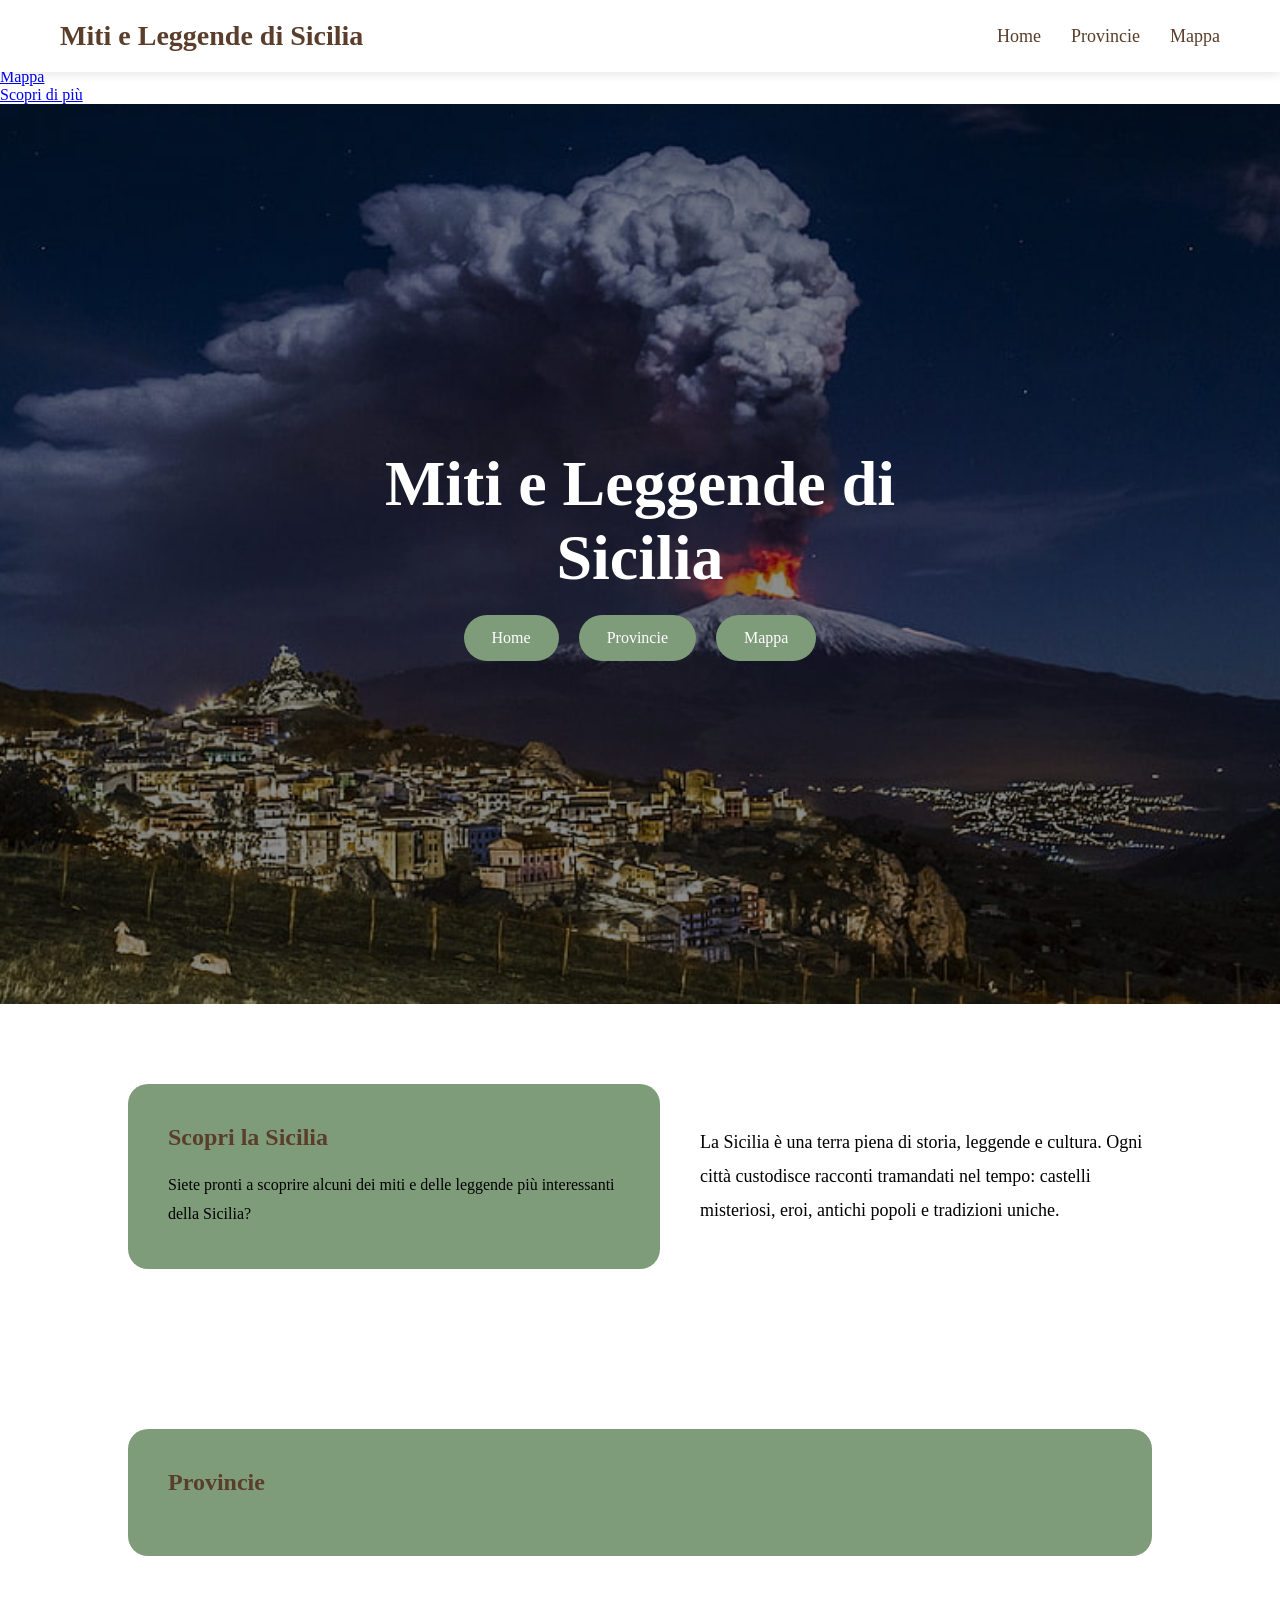
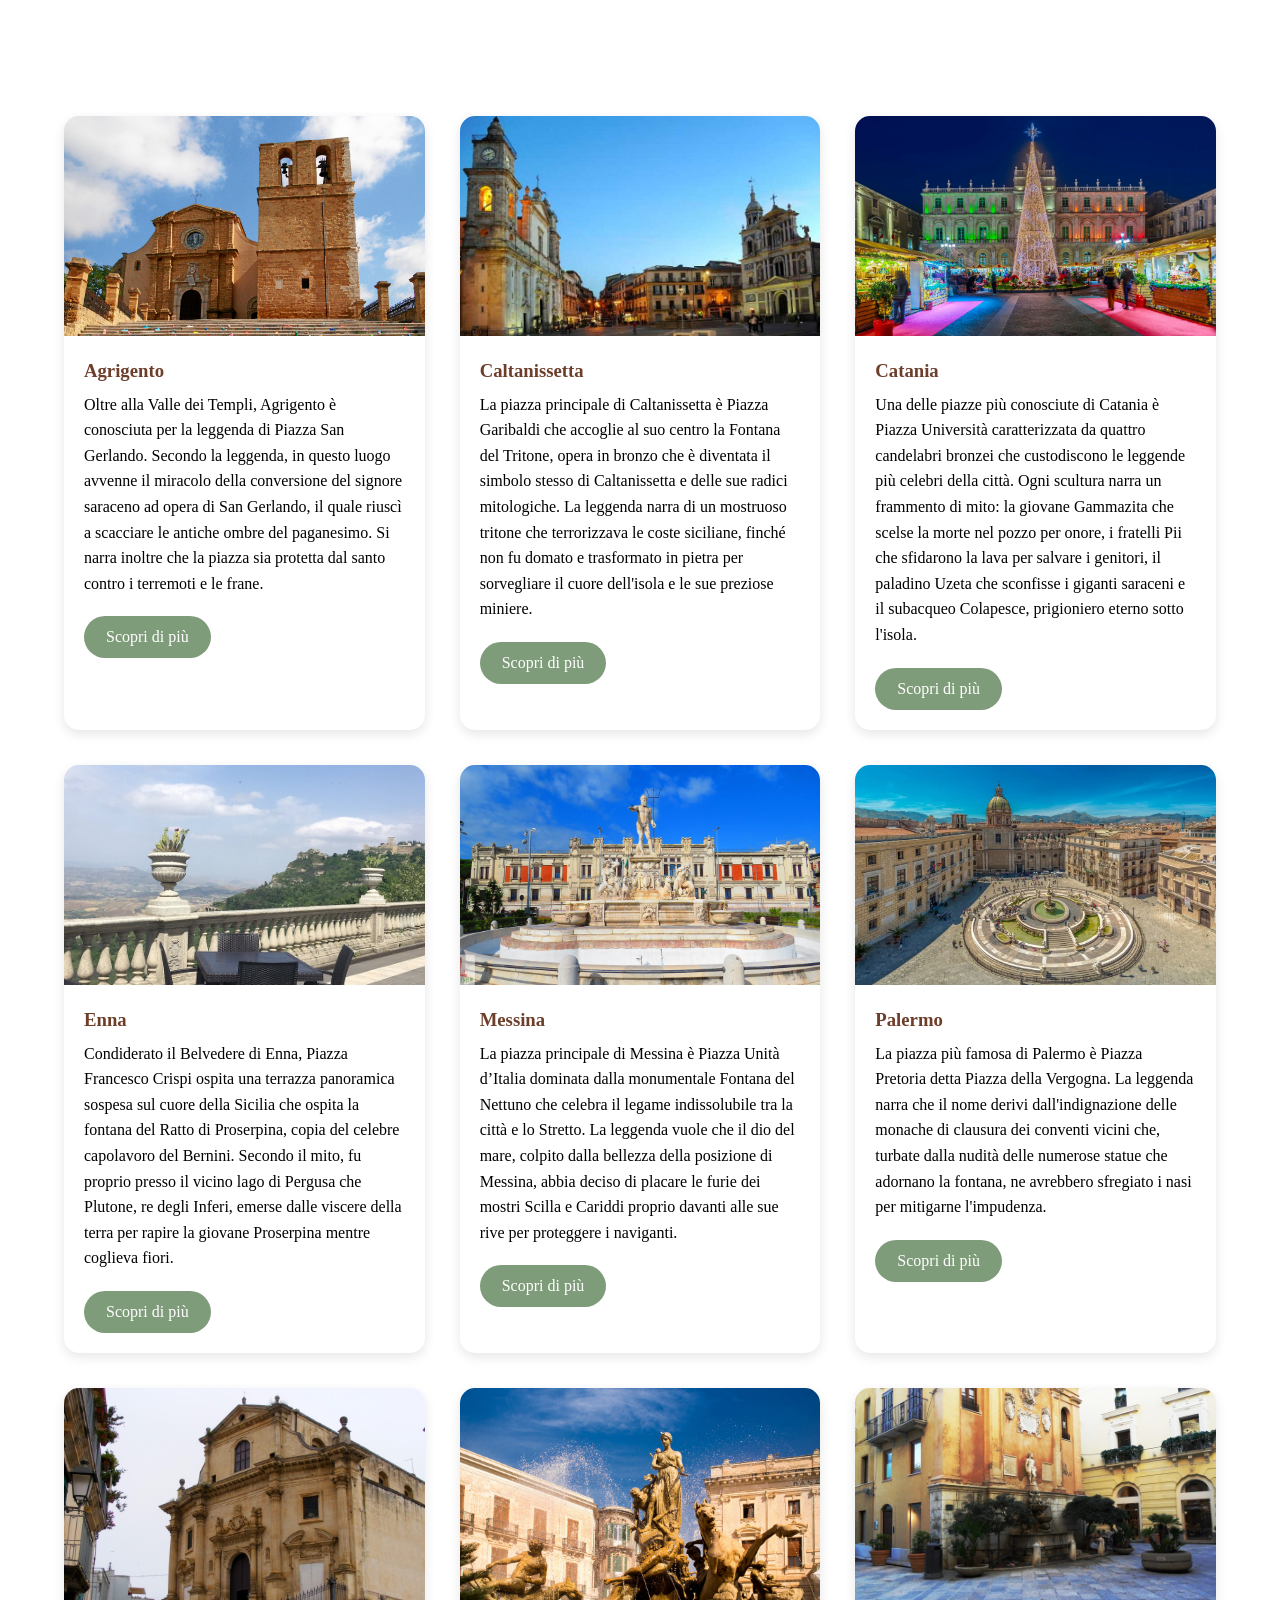
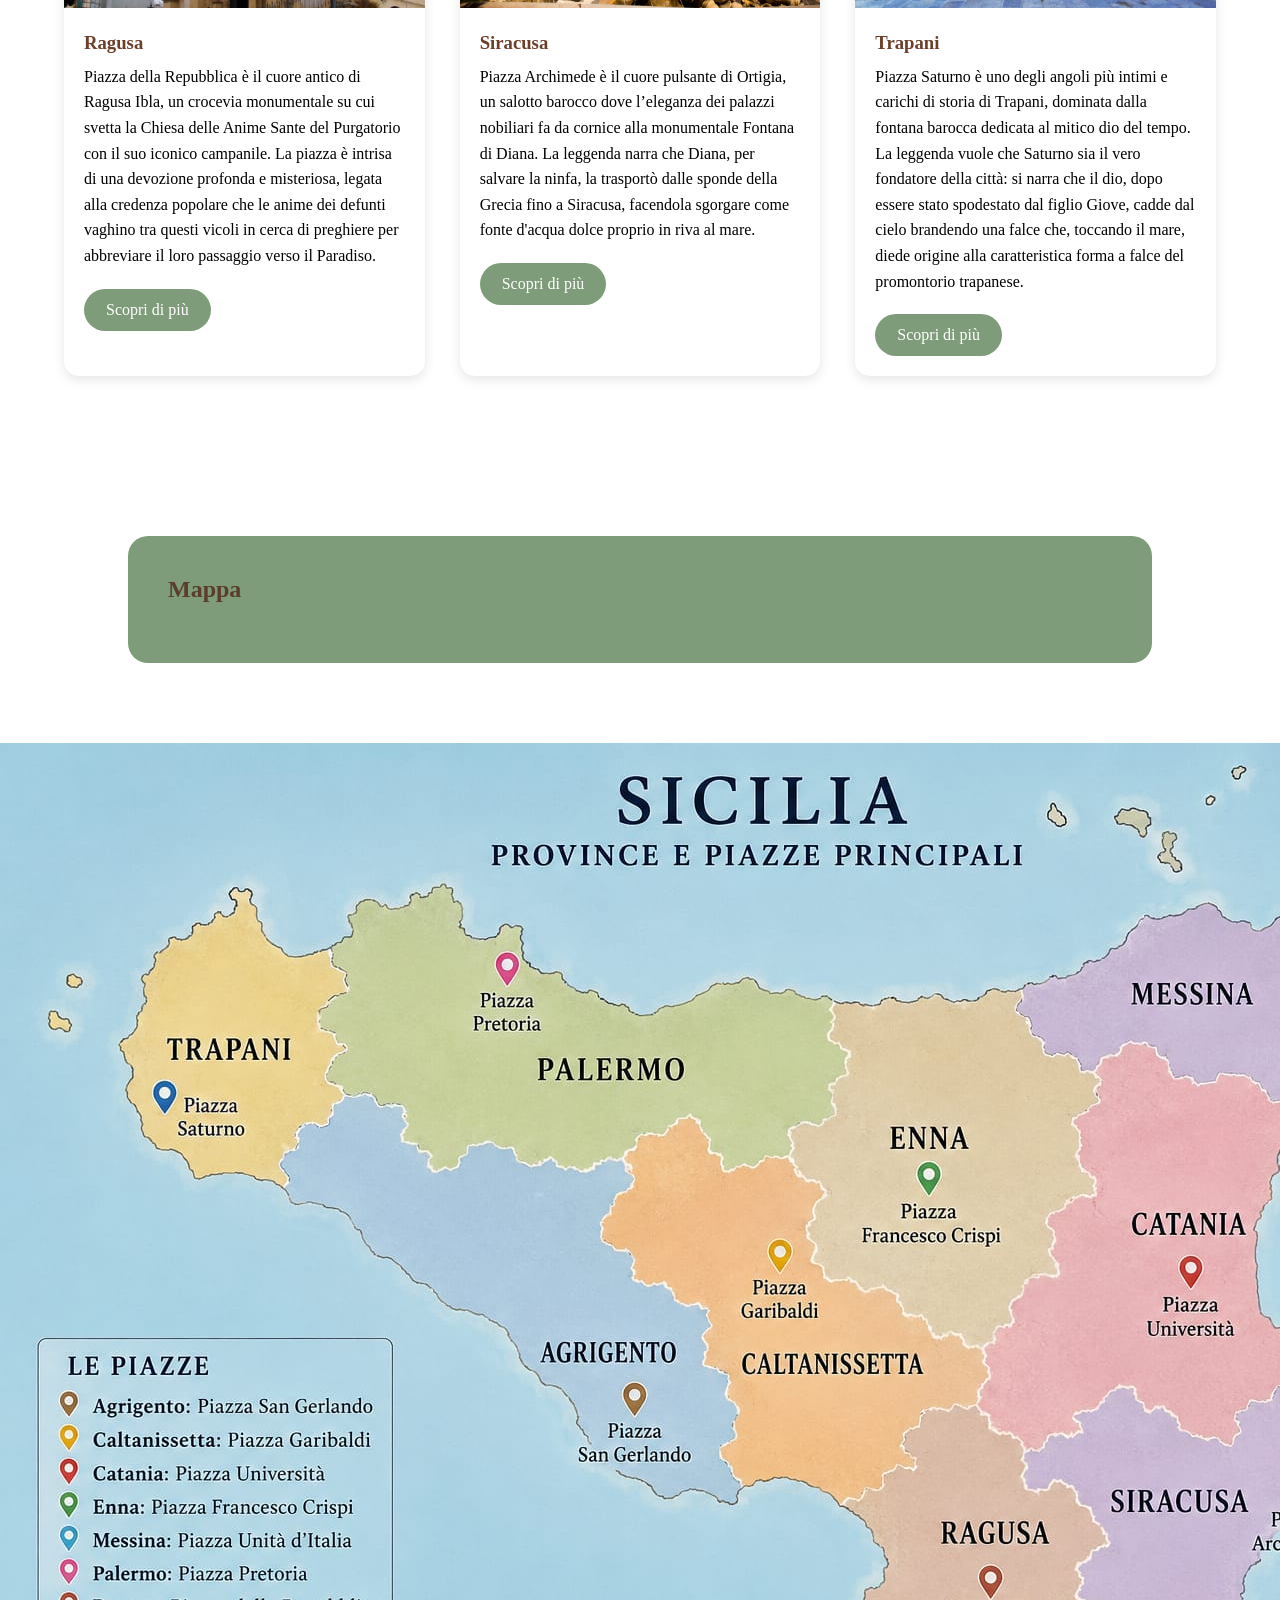
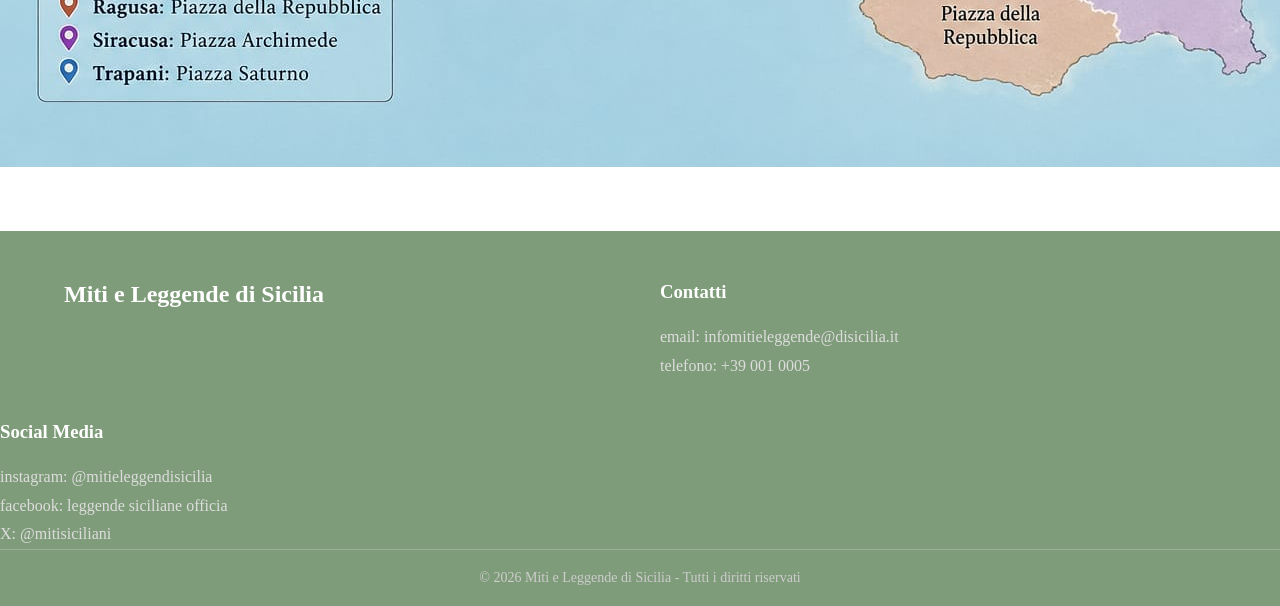
<file: index.html>
<!DOCTYPE html>
<html lang="it">
<head>
    <title>Miti e Leggende di Sicilia</title>
    <link rel="stylesheet" href="style.css">
</head>
<body>

     <header>
        <nav>
            <div class="logo">Miti e leggende di Sicilia</div>

            <ul>
                <li><a href="#">Home</a></li>
                <li><a href="#">Provincie</a></li>
                <li><a href="#">Mappa</a></li>
                <li><a href="#scopri">Scopri di più</a></li>
            </ul>
        </nav>
    </header>

   <header class="header">

    <div class="logo">
        Miti e Leggende di Sicilia
    </div>

    <nav class="menu">
        <a href="#">Home</a>
        <a href="#card-section">Provincie</a>
        <a href="#mappa">Mappa</a>
    </nav>

</header>

<!-- HERO -->
<section class="hero">

    <!-- IMMAGINE DI SFONDO -->
    <img src="img/vulcano.jpg"
    alt="Sicilia">

    <!-- SCHERMATA SCURA TRASPARENTE -->
    <div class="overlay"></div>

    <!-- CONTENUTO -->
    <div class="hero-content">

        <h1>Miti e Leggende di Sicilia</h1>

        
      

        <div class="hero-buttons">

            <a href="#" class="hero-btn">
                Home
            </a>

            <a href="#card-section" class="hero-btn">
                Provincie
            </a>

            <a href="#mappa" class="hero-btn">
                Mappa
            </a>

        </div>

    </div>
</section>

<section class="intro" id="home">

        <div class="intro-box">
            <h2>Scopri la Sicilia</h2>
            <p>
                Siete pronti a scoprire alcuni dei miti e delle leggende più interessanti della Sicilia?
            </p>

           
        </div>

        <div class="intro-text">
            <p>
                La Sicilia è una terra piena di storia, leggende e cultura.
                Ogni città custodisce racconti tramandati nel tempo:
                castelli misteriosi, eroi, antichi popoli e tradizioni uniche.
            </p>
        </div>

    </section>
    <section class="intro" id="provincie">

        <div class="intro-box">
            <h2>Provincie</h2>
        </div>
    </section>

 <section class="cards" id="provincie">

        <div class="card">
            <img src="img/Agrigento-cattedrale-con scarpe.jpg" alt="Agrigento">
            <h3>Agrigento</h3>
            <p>Oltre alla Valle dei Templi, Agrigento è conosciuta per la leggenda di Piazza San Gerlando. Secondo la leggenda, in questo luogo avvenne il miracolo della conversione del signore saraceno ad opera di San Gerlando, il quale riuscì a scacciare le antiche ombre del paganesimo. Si narra inoltre che la piazza sia protetta dal santo contro i terremoti e le frane. </p>
            <a href="agrigento.html" class="btn-card Agrigento">Scopri di più</a>
        </div>

        <div class="card">
            <img src="img/piazza-garibaldi.jpg" alt="Caltanissetta">
            <h3>Caltanissetta</h3>
            <p>La piazza principale di Caltanissetta è Piazza Garibaldi che accoglie al suo centro la Fontana del Tritone, opera in bronzo che è diventata il simbolo stesso di Caltanissetta e delle sue radici mitologiche. La leggenda narra di un mostruoso tritone che terrorizzava le coste siciliane, finché non fu domato e trasformato in pietra per sorvegliare il cuore dell'isola e le sue preziose miniere.</p>
            <a href="caltanissetta.html" class="btn-card Caltanissetta">Scopri di più</a>
        </div>

       <div class="card">
            <img src="img/piazzauninatale.jpg" alt="Catania">
            <h3>Catania</h3>
            <p>Una delle piazze più conosciute di Catania è Piazza Università caratterizzata da quattro candelabri bronzei che custodiscono le leggende più celebri della città. Ogni scultura narra un frammento di mito: la giovane Gammazita che scelse la morte nel pozzo per onore, i fratelli Pii che sfidarono la lava per salvare i genitori, il paladino Uzeta che sconfisse i giganti saraceni e il subacqueo Colapesce, prigioniero eterno sotto l'isola.</p>
            <a href="catania.html" class="btn-card Catania">Scopri di più</a>
        </div>

         <div class="card">
            <img src="img/vedutadacrispi.jpg" alt="Enna">
            <h3>Enna</h3>
            <p>Condiderato il Belvedere di Enna, Piazza Francesco Crispi ospita  una terrazza panoramica sospesa sul cuore della Sicilia che ospita la fontana del Ratto di Proserpina, copia del celebre capolavoro del Bernini. Secondo il mito, fu proprio presso il vicino lago di Pergusa che Plutone, re degli Inferi, emerse dalle viscere della terra per rapire la giovane Proserpina mentre coglieva fiori. </p>
            <a href="enna.html" class="btn-card Enna">Scopri di più</a>
        </div>

         <div class="card">
            <img src="img/nettunomessina.jpg" alt="Messina">
            <h3>Messina</h3>
            <p>La piazza principale di Messina è Piazza Unità d’Italia dominata dalla monumentale Fontana del Nettuno che celebra il legame indissolubile tra la città e lo Stretto. La leggenda vuole che il dio del mare, colpito dalla bellezza della posizione di Messina, abbia deciso di placare le furie dei mostri Scilla e Cariddi proprio davanti alle sue rive per proteggere i naviganti.</p>
            <a href="messina.html" class="btn-card Messina">Scopri di più</a>
        </div>

         <div class="card">
            <img src="img/piazzapretoria.webp" alt="Palermo">
            <h3>Palermo</h3>
            <p>La piazza più famosa di Palermo è Piazza Pretoria detta Piazza della Vergogna. La leggenda narra che il nome derivi dall'indignazione delle monache di clausura dei conventi vicini che, turbate dalla nudità delle numerose statue che adornano la fontana, ne avrebbero sfregiato i nasi per mitigarne l'impudenza.</p>
            <a href="palermo.html" class="btn-card Palermo">Scopri di più</a>
        </div>

         <div class="card">
            <img src="img/ragusaanime.jpg" alt="Ragusa">
            <h3>Ragusa</h3>
            <p>Piazza della Repubblica è il cuore antico di Ragusa Ibla, un crocevia monumentale su cui svetta la Chiesa delle Anime Sante del Purgatorio con il suo iconico campanile. La piazza è intrisa di una devozione profonda e misteriosa, legata alla credenza popolare che le anime dei defunti vaghino tra questi vicoli in cerca di preghiere per abbreviare il loro passaggio verso il Paradiso.</p>
            <a href="ragusa.html" class="btn-card Ragusa">Scopri di più</a>
        </div>

         <div class="card">
            <img src="img/fontanadidiana.jpg" alt="Siracusa">
            <h3>Siracusa</h3>
            <p>Piazza Archimede è il cuore pulsante di Ortigia, un salotto barocco dove l’eleganza dei palazzi nobiliari fa da cornice alla monumentale Fontana di Diana. La leggenda narra che Diana, per salvare la ninfa, la trasportò dalle sponde della Grecia fino a Siracusa, facendola sgorgare come fonte d'acqua dolce proprio in riva al mare.</p>
            <a href="siracusa.html" class="btn-card Siracusa">Scopri di più</a>
        </div>

         <div class="card">
            <img src="img/piazzasaturno.jpg" alt="Trapani">
            <h3>Trapani</h3>
            <p>Piazza Saturno è uno degli angoli più intimi e carichi di storia di Trapani, dominata dalla fontana barocca dedicata al mitico dio del tempo. La leggenda vuole che Saturno sia il vero fondatore della città: si narra che il dio, dopo essere stato spodestato dal figlio Giove, cadde dal cielo brandendo una falce che, toccando il mare, diede origine alla caratteristica forma a falce del promontorio trapanese.</p>
            <a href="trapani.html" class="btn-card Trapani">Scopri di più</a>
        </div>
 </section>

 </section>
    <section class="intro" id="mappa">

        <div class="intro-box">
            <h2>Mappa</h2>
        </div>
    </section>

        <img src="img/mapppa.jpeg" alt="Mappa Sicilia">
    </section>

    <footer class="footer">

    <div class="footer-container">

        <!-- SINISTRA -->
        <div class="footer-box">

            <h2>Miti e Leggende di Sicilia</h2>
 </div>

      

        <!-- CENTRO -->
        <div class="footer-box">

            <h3>Contatti</h3>

            <p>email: infomitieleggende@disicilia.it</p>
            <p>telefono: +39 001 0005</p>
           

        </div>

    </div>

  <!-- DESTRA -->
        <div class="footer-box">

            <h3>Social Media</h3>

            <p>instagram: @mitieleggendisicilia</p>
            <p>facebook: leggende siciliane officia</p>
            <p>X: @mitisiciliani</p>

        </div>

    </div>





    <!-- COPYRIGHT -->

    <div class="footer-bottom">

        © 2026 Miti e Leggende di Sicilia - Tutti i diritti riservati

    </div>

</footer>
</file>
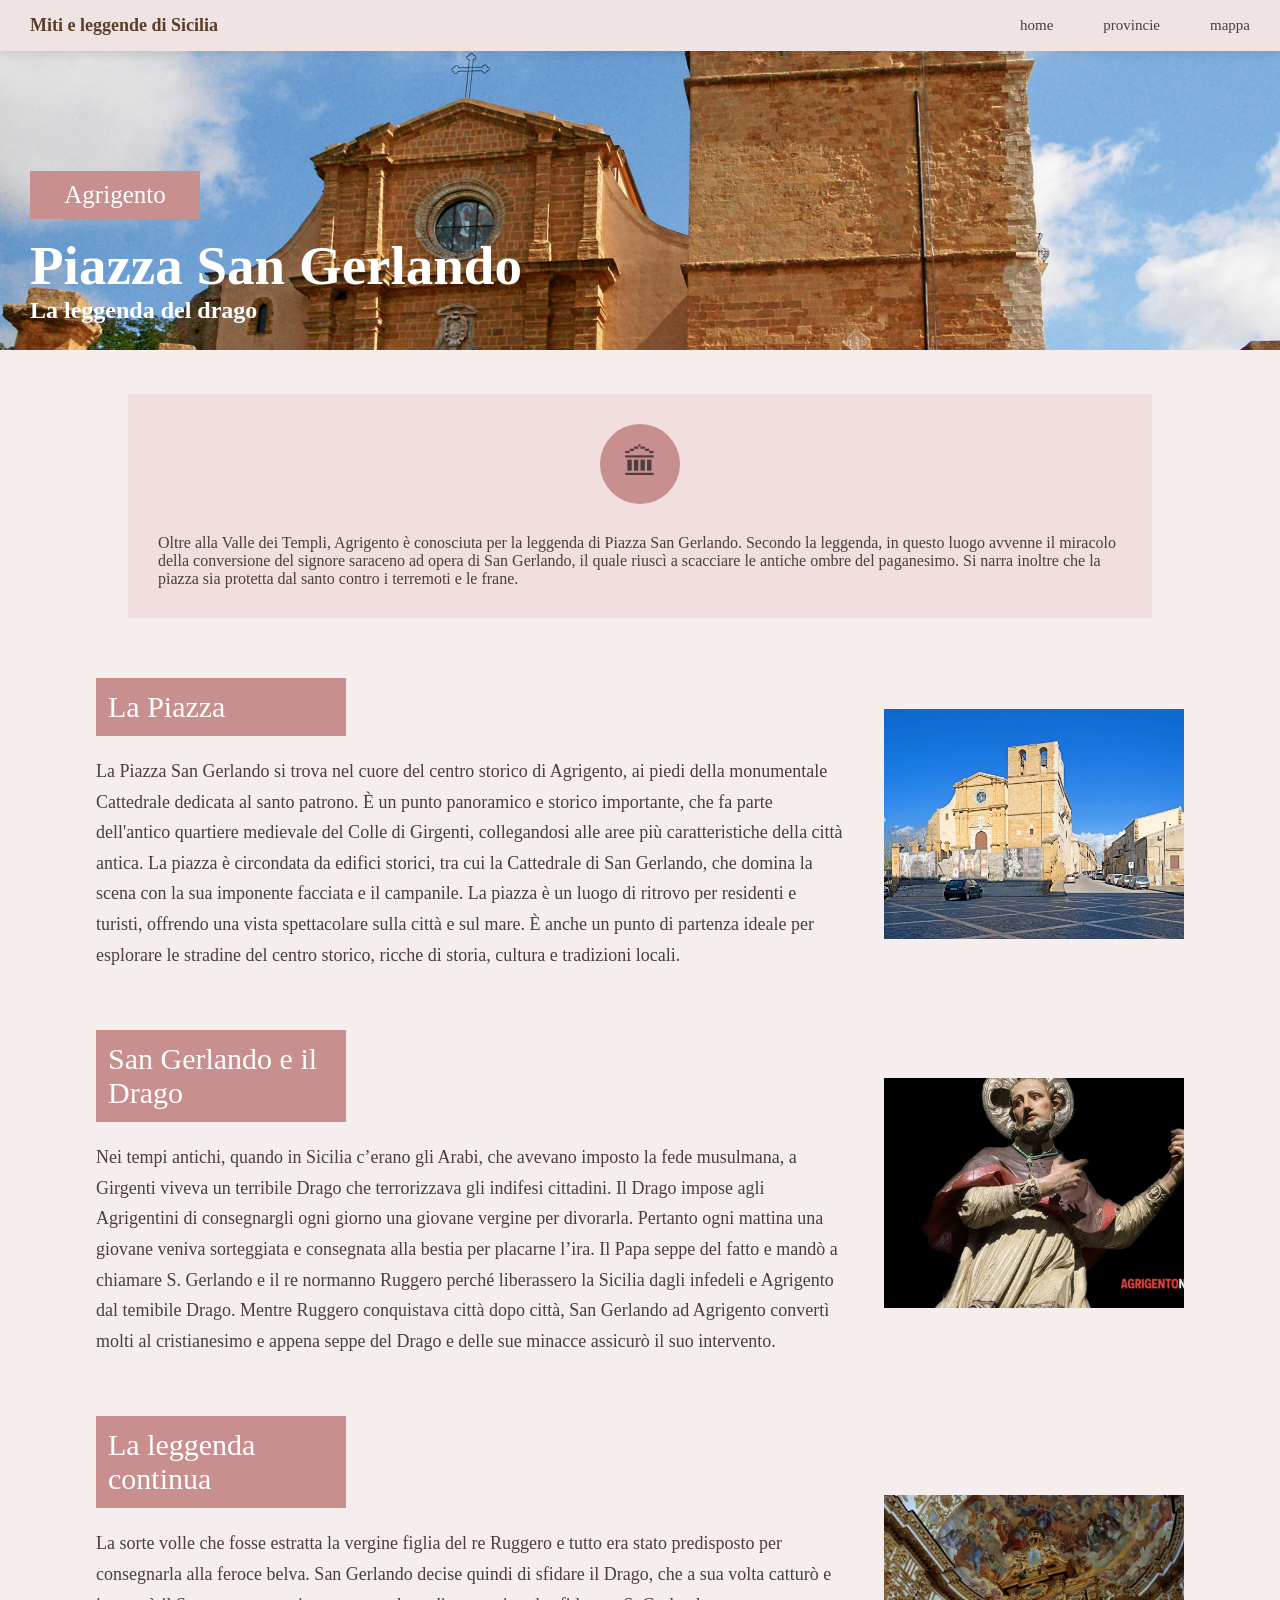
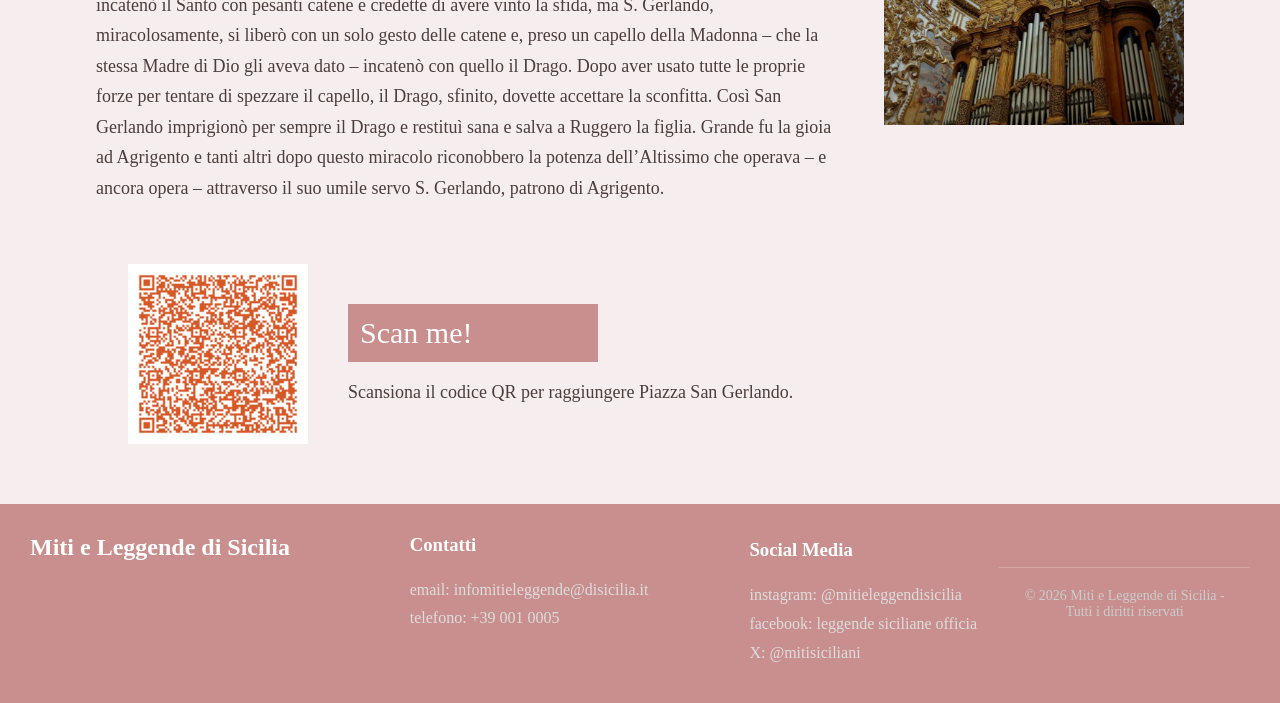
<file: agrigento.html>
<!DOCTYPE html>
<html lang="it">

<head>

<meta charset="UTF-8">

<meta name="description" content="Piazza San Gerlando">
<meta name="keywords" content="Agrigento, piazza, leggenda">
<meta name="author" content="Miti e Leggende di Sicilia">

<meta name="viewport" content="width=device-width, initial-scale=1.0">

<title>Piazza San Gerlando</title>

<link rel="stylesheet" href="style.css">
<link rel="stylesheet" href="agrigentoc.css">
</head>

<body>

<!-- HEADER -->

<div class="header">

    <div class="logo">
        Miti e leggende di Sicilia
    </div>

    <div class="menu">

        <a href="index.html">home</a>

        <a href="index.html">provincie</a>

        <a href="index.html">mappa</a>

       

    </div>

</div>

<!-- COPERTINA -->

<div class="copertina">

    <img src="img/Agrigento-cattedrale-con scarpe.jpg" class="img-copertina">

    <div class="scritta-copertina">

        <div class="etichetta">
            Agrigento
        </div>

        <h1>Piazza San Gerlando</h1>

        <h2>La leggenda del drago</h2>

    </div>

</div>

<!-- INTRO -->

<div class="intro">

    <div class="cerchio">
        🏛
    </div>

    <div class="testo-intro">

        <p>
           Oltre alla Valle dei Templi, Agrigento è conosciuta per la leggenda di Piazza San Gerlando. Secondo la leggenda, in questo luogo avvenne il miracolo della conversione del signore saraceno ad opera di San Gerlando, il quale riuscì a scacciare le antiche ombre del paganesimo. Si narra inoltre che la piazza sia protetta dal santo contro i terremoti e le frane. 
        </p>

    </div>

</div>

<!-- PRIMA SEZIONE -->

<div class="blocco">

    <div class="testo">

        <div class="titolo">
            La Piazza
        </div>

        <p>
           La Piazza San Gerlando si trova nel cuore del centro storico di Agrigento, ai piedi della monumentale Cattedrale dedicata al santo patrono. È un punto panoramico e storico importante, che fa parte dell'antico quartiere medievale del Colle di Girgenti, collegandosi alle aree più caratteristiche della città antica. La piazza è circondata da edifici storici, tra cui la Cattedrale di San Gerlando, che domina la scena con la sua imponente facciata e il campanile. La piazza è un luogo di ritrovo per residenti e turisti, offrendo una vista spettacolare sulla città e sul mare. È anche un punto di partenza ideale per esplorare le stradine del centro storico, ricche di storia, cultura e tradizioni locali.
        </p>

    </div>

    <img src="img/piazzagerlando.jpg" class="immagine">

</div>

<!-- SECONDA SEZIONE -->

<div class="blocco2">

    <img src="img/SanGerlandofotodecente.jpg" class="immagine">

    <div class="testo">

        <div class="titolo">
            San Gerlando e il Drago
        </div>

        <p>
           Nei tempi antichi, quando in Sicilia c’erano gli Arabi, che avevano imposto la fede musulmana, a Girgenti viveva un terribile Drago che terrorizzava gli indifesi cittadini. Il Drago impose agli Agrigentini di consegnargli ogni giorno una giovane vergine per divorarla. Pertanto ogni mattina una giovane veniva sorteggiata e consegnata alla bestia per placarne l’ira. Il Papa seppe del fatto e mandò a chiamare S. Gerlando e il re normanno Ruggero perché liberassero la Sicilia dagli infedeli e Agrigento dal temibile Drago. Mentre Ruggero conquistava città dopo città, San Gerlando ad Agrigento convertì molti al cristianesimo e appena seppe del Drago e delle sue minacce assicurò il suo intervento.
        </p>

    </div>

</div>

<!-- TERZA SEZIONE -->

<div class="blocco">

    <div class="testo">

        <div class="titolo">
            La leggenda continua
        </div>

        <p>
             La sorte volle che fosse estratta la vergine figlia del re Ruggero e tutto era stato predisposto per consegnarla alla feroce belva. San Gerlando decise quindi di sfidare il Drago, che a sua volta catturò e incatenò il Santo con pesanti catene e credette di avere vinto la sfida, ma S. Gerlando, miracolosamente, si liberò con un solo gesto delle catene e, preso un capello della Madonna – che la stessa Madre di Dio gli aveva dato – incatenò con quello il Drago. Dopo aver usato tutte le proprie forze per tentare di spezzare il capello, il Drago, sfinito, dovette accettare la sconfitta. Così San Gerlando imprigionò per sempre il Drago e restituì sana e salva a Ruggero la figlia. Grande fu la gioia ad Agrigento e tanti altri dopo questo miracolo riconobbero la potenza dell’Altissimo che operava – e ancora opera – attraverso il suo umile servo S. Gerlando, patrono di Agrigento.
        </p>

    </div>

    <img src="img/cattedralegerlando.jpg" class="immagine">

</div>

<!-- QR -->

<div class="qr">

    <img src="img/piazzasangerlandoagrigento.png" class="qr-img">

    <div class="testo-qr">

        <div class="titolo">
            Scan me!
        </div>

        <p>
            Scansiona il codice QR per raggiungere Piazza San Gerlando.
        </p>

    </div>

</div>

<!-- FOOTER -->

 <footer class="footer">

    <div class="footer-container">

        <!-- SINISTRA -->
        <div class="footer-box">

            <h2>Miti e Leggende di Sicilia</h2>
 </div>

      

        <!-- CENTRO -->
        <div class="footer-box">

            <h3>Contatti</h3>

            <p>email: infomitieleggende@disicilia.it</p>
            <p>telefono: +39 001 0005</p>
           

        </div>

    </div>

  <!-- DESTRA -->
        <div class="footer-box">

            <h3>Social Media</h3>

            <p>instagram: @mitieleggendisicilia</p>
            <p>facebook: leggende siciliane officia</p>
            <p>X: @mitisiciliani</p>

        </div>

    </div>





    <!-- COPYRIGHT -->

    <div class="footer-bottom">

        © 2026 Miti e Leggende di Sicilia - Tutti i diritti riservati

    </div>

</footer>
</file>
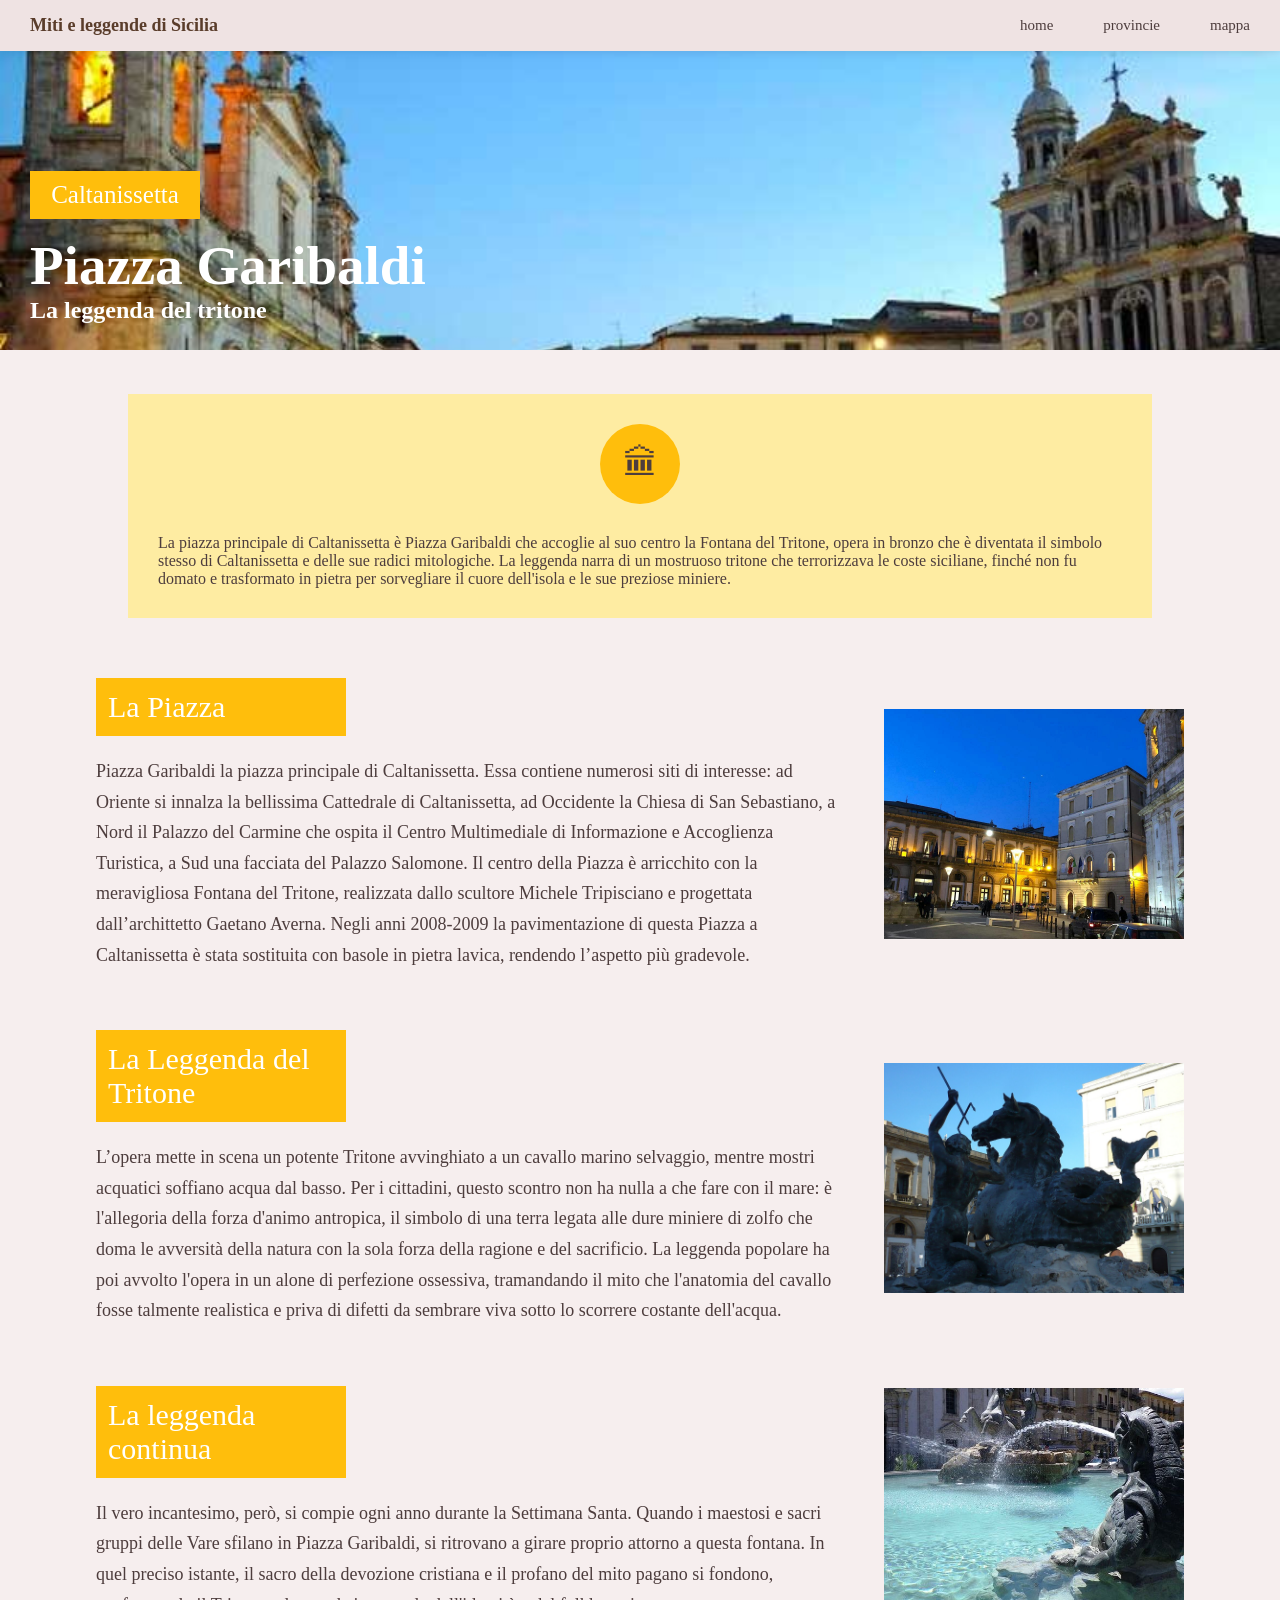
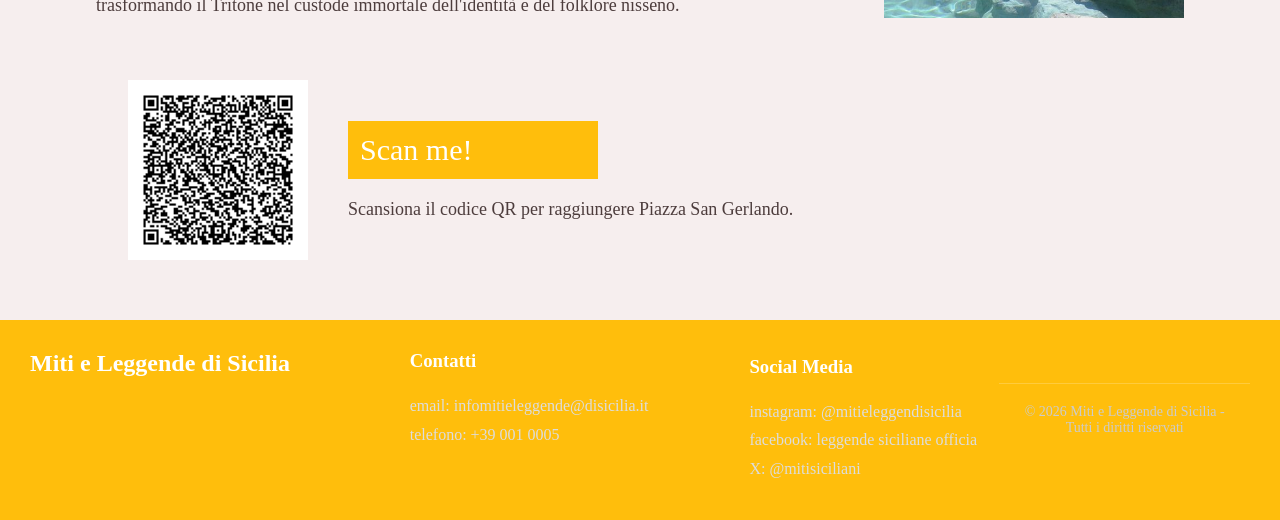
<file: caltanissetta.html>
<!DOCTYPE html>
<html lang="it">

<head>

<meta charset="UTF-8">

<meta name="description" content="Piazza Garibaldi">
<meta name="keywords" content="Caltanissetta, piazza, leggenda">
<meta name="author" content="Miti e Leggende di Sicilia">

<meta name="viewport" content="width=device-width, initial-scale=1.0">

<title>Piazza Garibaldi</title>

<link rel="stylesheet" href="style.css">
<link rel="stylesheet" href="caltanissettac.css">
</head>

<body>

<!-- HEADER -->

<div class="header">

    <div class="logo">
        Miti e leggende di Sicilia
    </div>

    <div class="menu">

        <a href="index.html">home</a>

        <a href="index.html">provincie</a>

        <a href="index.html">mappa</a>

       

    </div>

</div>

<!-- COPERTINA -->

<div class="copertina">

    <img src="img/piazza-garibaldi.jpg" class="img-copertina">

    <div class="scritta-copertina">

        <div class="etichetta">
            Caltanissetta
        </div>

        <h1>Piazza Garibaldi</h1>

        <h2>La leggenda del tritone</h2>

    </div>

</div>

<!-- INTRO -->

<div class="intro">

    <div class="cerchio">
        🏛
    </div>

    <div class="testo-intro">

        <p>La piazza principale di Caltanissetta è Piazza Garibaldi che accoglie al suo centro la Fontana del Tritone, opera in bronzo che è diventata il simbolo stesso di Caltanissetta e delle sue radici mitologiche. La leggenda narra di un mostruoso tritone che terrorizzava le coste siciliane, finché non fu domato e trasformato in pietra per sorvegliare il cuore dell'isola e le sue preziose miniere.
          </p>

    </div>

</div>

<!-- PRIMA SEZIONE -->

<div class="blocco">

    <div class="testo">

        <div class="titolo">
            La Piazza
        </div>

        <p>Piazza Garibaldi la piazza principale di Caltanissetta. Essa contiene numerosi siti di interesse: ad Oriente si innalza la bellissima Cattedrale di Caltanissetta, ad Occidente la Chiesa di San Sebastiano, a Nord il Palazzo del Carmine che ospita il Centro Multimediale di Informazione e Accoglienza Turistica, a Sud una facciata del Palazzo Salomone. Il centro della Piazza è arricchito con la meravigliosa Fontana del Tritone, realizzata dallo scultore Michele Tripisciano e progettata dall’archittetto Gaetano Averna. Negli anni 2008-2009 la pavimentazione di questa Piazza a Caltanissetta è stata sostituita con basole in pietra lavica, rendendo l’aspetto più gradevole.
         </p>

    </div>

    <img src="img/caltanissetta-al-centrooo.jpg" class="immagine">

</div>

<!-- SECONDA SEZIONE -->

<div class="blocco2">

    <img src="img/tritonevscavallopesce.jpg" class="immagine">

    <div class="testo">

        <div class="titolo">
            La Leggenda del Tritone
        </div>

        <p>L’opera mette in scena un potente Tritone avvinghiato a un cavallo marino selvaggio, mentre mostri acquatici soffiano acqua dal basso. Per i cittadini, questo scontro non ha nulla a che fare con il mare: è l'allegoria della forza d'animo antropica, il simbolo di una terra legata alle dure miniere di zolfo che doma le avversità della natura con la sola forza della ragione e del sacrificio.  La leggenda popolare ha poi avvolto l'opera in un alone di perfezione ossessiva, tramandando il mito che l'anatomia del cavallo fosse talmente realistica e priva di difetti da sembrare viva sotto lo scorrere costante dell'acqua.
          </p>

    </div>

</div>

<!-- TERZA SEZIONE -->

<div class="blocco">

    <div class="testo">

        <div class="titolo">
            La leggenda continua
        </div>

        <p>Il vero incantesimo, però, si compie ogni anno durante la Settimana Santa. Quando i maestosi e sacri gruppi delle Vare sfilano in Piazza Garibaldi, si ritrovano a girare proprio attorno a questa fontana. In quel preciso istante, il sacro della devozione cristiana e il profano del mito pagano si fondono, trasformando il Tritone nel custode immortale dell'identità e del folklore nisseno.
             </p>

    </div>

    <img src="img/mitotritone.jpg" class="immagine">

</div>

<!-- QR -->

<div class="qr">

    <img src="img/piazza garibaldi mappa.png" class="qr-img">

    <div class="testo-qr">

        <div class="titolo">
            Scan me!
        </div>

        <p>
            Scansiona il codice QR per raggiungere Piazza San Gerlando.
        </p>

    </div>

</div>

<!-- FOOTER -->

 <footer class="footer">

    <div class="footer-container">

        <!-- SINISTRA -->
        <div class="footer-box">

            <h2>Miti e Leggende di Sicilia</h2>
 </div>

      

        <!-- CENTRO -->
        <div class="footer-box">

            <h3>Contatti</h3>

            <p>email: infomitieleggende@disicilia.it</p>
            <p>telefono: +39 001 0005</p>
           

        </div>

    </div>

  <!-- DESTRA -->
        <div class="footer-box">

            <h3>Social Media</h3>

            <p>instagram: @mitieleggendisicilia</p>
            <p>facebook: leggende siciliane officia</p>
            <p>X: @mitisiciliani</p>

        </div>

    </div>





    <!-- COPYRIGHT -->

    <div class="footer-bottom">

        © 2026 Miti e Leggende di Sicilia - Tutti i diritti riservati

    </div>

</footer>
</file>
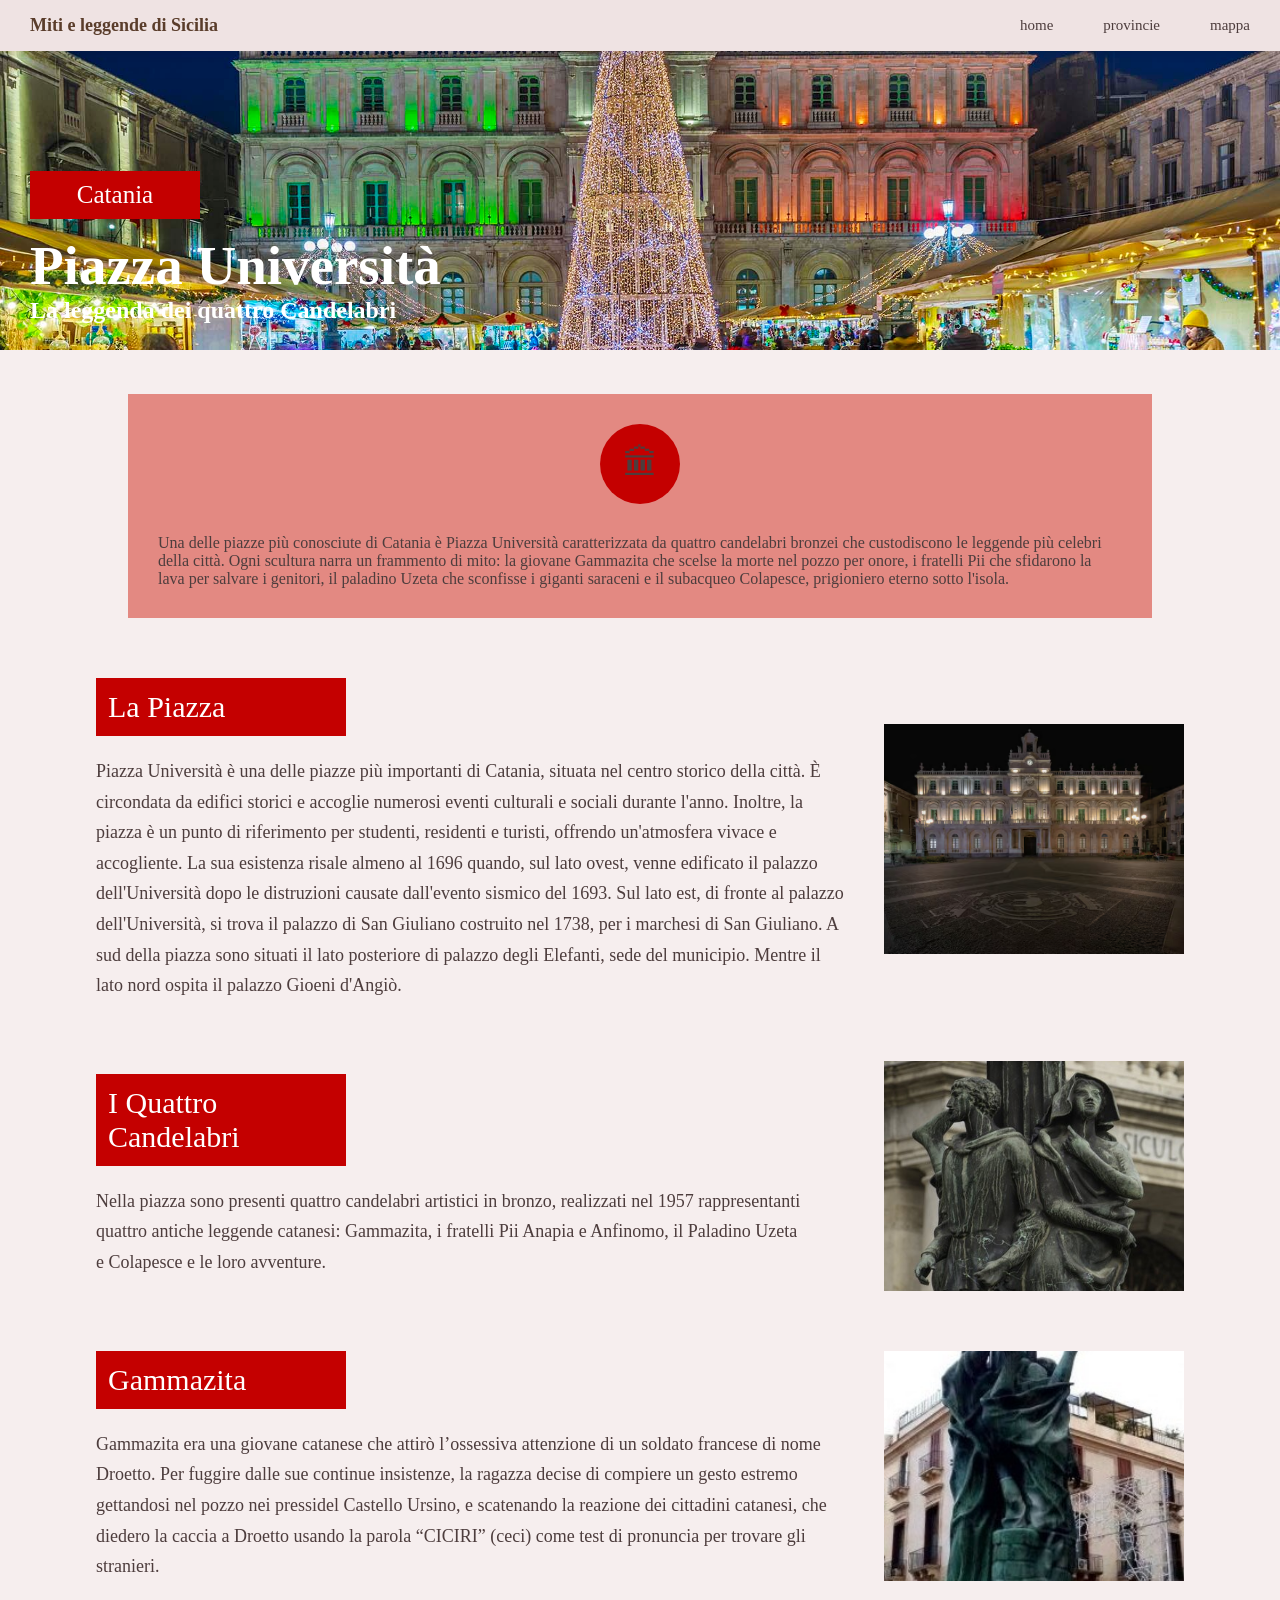
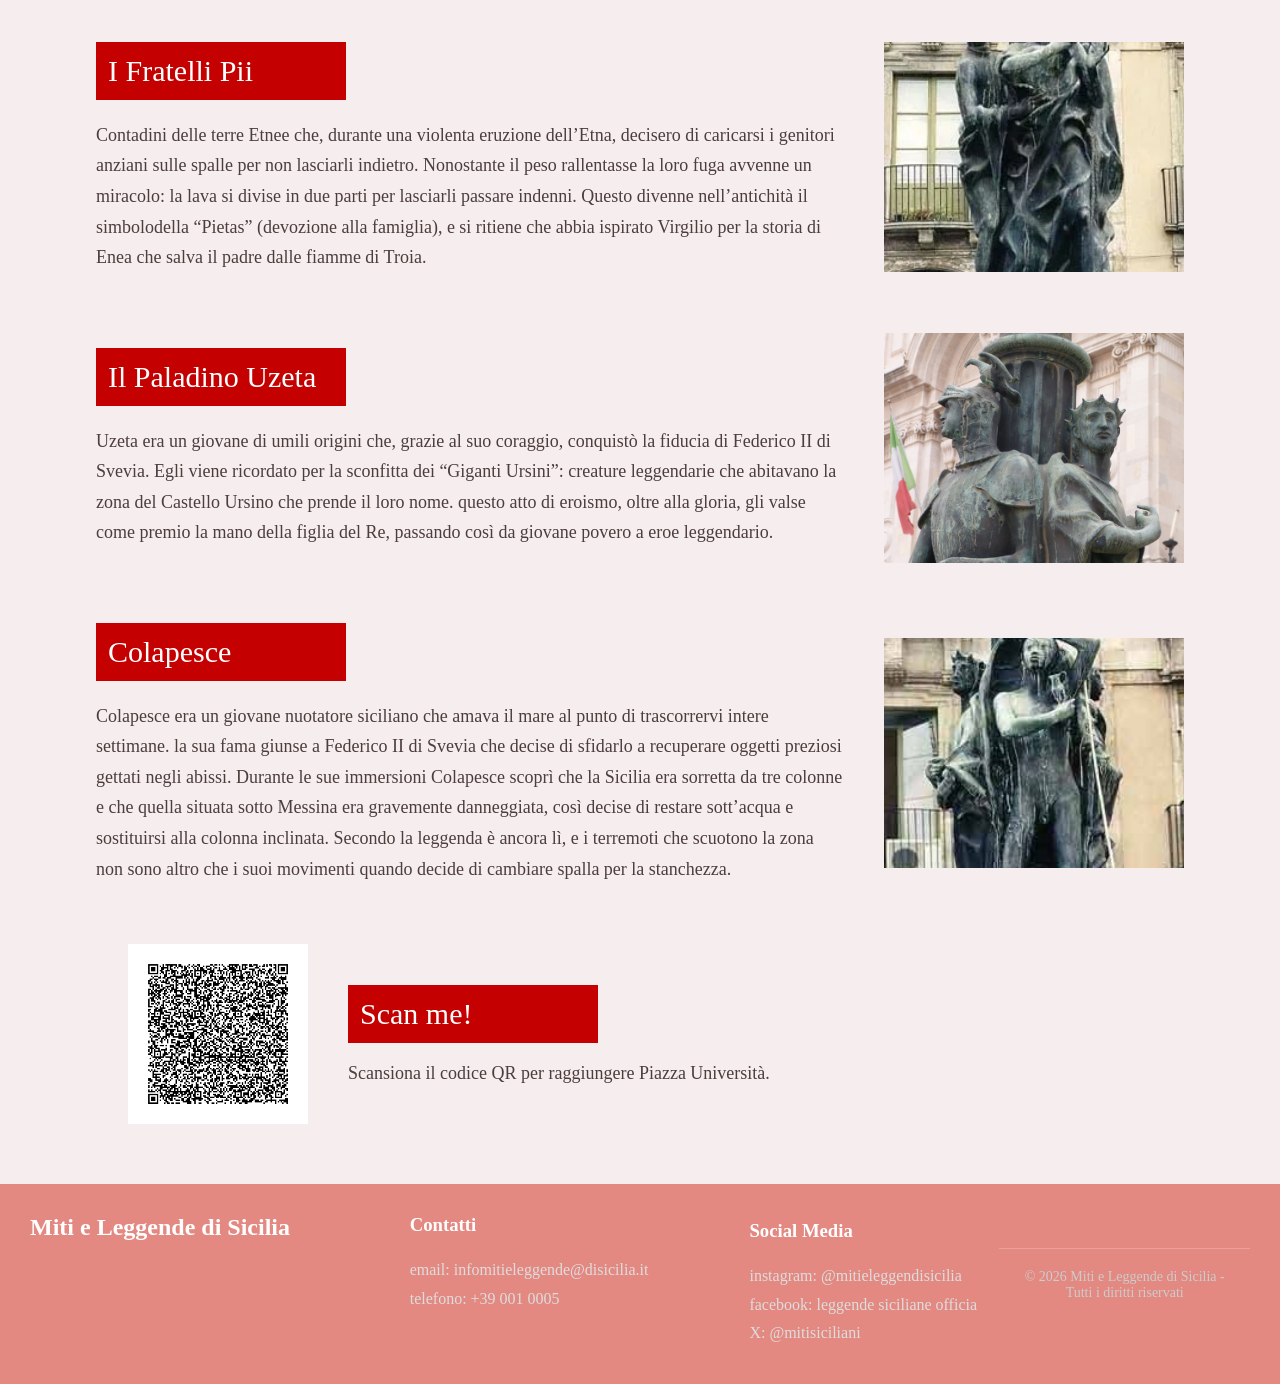
<file: catania.html>
<!DOCTYPE html>
<html lang="it">

<head>

<meta charset="UTF-8">

<meta name="description" content="Piazza Università">
<meta name="keywords" content="Catania, la geggenda dei quattro candelabri">
<meta name="author" content="Miti e Leggende di Sicilia">

<meta name="viewport" content="width=device-width, initial-scale=1.0">

<title>Piazza Università</title>

<link rel="stylesheet" href="style.css">
<link rel="stylesheet" href="cataniagiusto.css">
</head>

<body>

<!-- HEADER -->

<div class="header">

    <div class="logo">
        Miti e leggende di Sicilia
    </div>

    <div class="menu">

        <a href="index.html">home</a>

        <a href="index.html">provincie</a>

        <a href="index.html">mappa</a>

       

    </div>

</div>

<!-- COPERTINA -->

<div class="copertina">

    <img src="img/piazzauninatale.jpg" class="img-copertina">

    <div class="scritta-copertina">

        <div class="etichetta">
            Catania
        </div>

        <h1>Piazza Università</h1>

        <h2>La leggenda dei quattro Candelabri</h2>

    </div>

</div>

<!-- INTRO -->

<div class="intro">

    <div class="cerchio">
        🏛
    </div>

    <div class="testo-intro">

        <p>Una delle piazze più conosciute di Catania è Piazza Università caratterizzata da quattro candelabri bronzei che custodiscono le leggende più celebri della città. Ogni scultura narra un frammento di mito: la giovane Gammazita che scelse la morte nel pozzo per onore, i fratelli Pii che sfidarono la lava per salvare i genitori, il paladino Uzeta che sconfisse i giganti saraceni e il subacqueo Colapesce, prigioniero eterno sotto l'isola.
           </p>

    </div>

</div>

<!-- PRIMA SEZIONE -->

<div class="blocco">

    <div class="testo">

        <div class="titolo">
            La Piazza
        </div>

        <p>Piazza Università è una delle piazze più importanti di Catania, situata nel centro storico della città. È circondata da edifici storici e accoglie numerosi eventi culturali e sociali durante l'anno. Inoltre, la piazza è un punto di riferimento per studenti, residenti e turisti, offrendo un'atmosfera vivace e accogliente. La sua esistenza risale almeno al 1696 quando, sul lato ovest, venne edificato il palazzo dell'Università dopo le distruzioni causate dall'evento sismico del 1693. Sul lato est, di fronte al palazzo dell'Università, si trova il palazzo di San Giuliano costruito nel 1738, per i marchesi di San Giuliano. A sud della piazza sono situati il lato posteriore di palazzo degli Elefanti, sede del municipio. Mentre il lato nord ospita il palazzo Gioeni d'Angiò.
           </p>

    </div>

    <img src="img/piazzauni.avif" class="immagine">

</div>

<!-- SECONDA SEZIONE -->

<div class="blocco2">

    <img src="img/gammazita.jpg" class="immagine">

    <div class="testo">

        <div class="titolo">
            I Quattro Candelabri
        </div>

        <p>Nella piazza sono presenti quattro candelabri artistici in bronzo, realizzati nel 1957 rappresentanti quattro antiche leggende catanesi: Gammazita, i fratelli Pii Anapia e Anfinomo, il Paladino Uzeta e Colapesce e le loro avventure.
           </p>

    </div>

</div>

<!-- TERZA SEZIONE -->

<div class="blocco">

    <div class="testo">

        <div class="titolo">
           Gammazita
        </div>

        <p>Gammazita era una giovane catanese che attirò l’ossessiva attenzione di un soldato francese di nome Droetto. Per fuggire dalle sue continue insistenze, la ragazza decise di compiere un gesto estremo gettandosi nel pozzo nei pressidel Castello Ursino, e scatenando la reazione dei cittadini catanesi, che diedero la caccia a Droetto usando la parola “CICIRI” (ceci) come test di pronuncia per trovare gli stranieri.
             </p>

    </div>

    <img src="img/gammazita dietro.jpg" class="immagine">

</div>


<!-- QUARTA SEZIONE -->

<div class="blocco">

    <div class="testo">

        <div class="titolo">
           I Fratelli Pii
        </div>

        <p>Contadini delle terre Etnee che, durante una violenta eruzione dell’Etna, decisero di caricarsi i genitori anziani sulle spalle per non lasciarli indietro. Nonostante il peso rallentasse la loro fuga avvenne un miracolo: la lava si divise in due parti per lasciarli passare indenni. Questo divenne nell’antichità il simbolodella “Pietas” (devozione alla famiglia), e si ritiene che abbia ispirato Virgilio per la storia di Enea che salva il padre dalle fiamme di Troia.</p>

    </div>

    <img src="img/fratelli-pii2.jpg" class="immagine">

</div>

<!-- QUINTA SEZIONE -->

<div class="blocco">

    <div class="testo">

        <div class="titolo">
           Il Paladino Uzeta
        </div>

        <p>Uzeta era un giovane di umili origini che, grazie al suo coraggio, conquistò la fiducia di Federico II di Svevia. Egli viene ricordato per la sconfitta dei “Giganti Ursini”: creature leggendarie che abitavano la zona del Castello Ursino che prende il loro nome. questo atto di eroismo, oltre alla gloria, gli valse come premio la mano della figlia del Re, passando così da giovane povero a eroe leggendario.</p>

    </div>

    <img src="img/uzeda.jpg" class="immagine">

</div>


<!-- SESTA SEZIONE -->

<div class="blocco">

    <div class="testo">

        <div class="titolo">
           Colapesce
        </div>

        <p>Colapesce era un giovane nuotatore siciliano che amava il mare al punto di trascorrervi intere settimane. la sua fama giunse a Federico II di Svevia che decise di sfidarlo a recuperare oggetti preziosi gettati negli abissi. Durante le sue immersioni Colapesce scoprì che la Sicilia era sorretta da tre colonne e che quella situata sotto Messina era gravemente danneggiata, così decise di restare sott’acqua e sostituirsi alla colonna inclinata. Secondo la leggenda è ancora lì, e i terremoti che scuotono la zona non sono altro che i suoi movimenti quando decide di cambiare spalla per la stanchezza.</p>

    </div>

    <img src="img/colapesceeee.jpg" class="immagine">

</div>




<!-- QR -->

<div class="qr">

    <img src="img/qr posizione ct.png" class="qr-img">

    <div class="testo-qr">

        <div class="titolo">
            Scan me!
        </div>

        <p>
            Scansiona il codice QR per raggiungere Piazza Università.
        </p>

    </div>

</div>

<!-- FOOTER -->

 <footer class="footer">

    <div class="footer-container">

        <!-- SINISTRA -->
        <div class="footer-box">

            <h2>Miti e Leggende di Sicilia</h2>
 </div>

      

        <!-- CENTRO -->
        <div class="footer-box">

            <h3>Contatti</h3>

            <p>email: infomitieleggende@disicilia.it</p>
            <p>telefono: +39 001 0005</p>
           

        </div>

    </div>

  <!-- DESTRA -->
        <div class="footer-box">

            <h3>Social Media</h3>

            <p>instagram: @mitieleggendisicilia</p>
            <p>facebook: leggende siciliane officia</p>
            <p>X: @mitisiciliani</p>

        </div>

    </div>





    <!-- COPYRIGHT -->

    <div class="footer-bottom">

        © 2026 Miti e Leggende di Sicilia - Tutti i diritti riservati

    </div>

</footer>
</file>
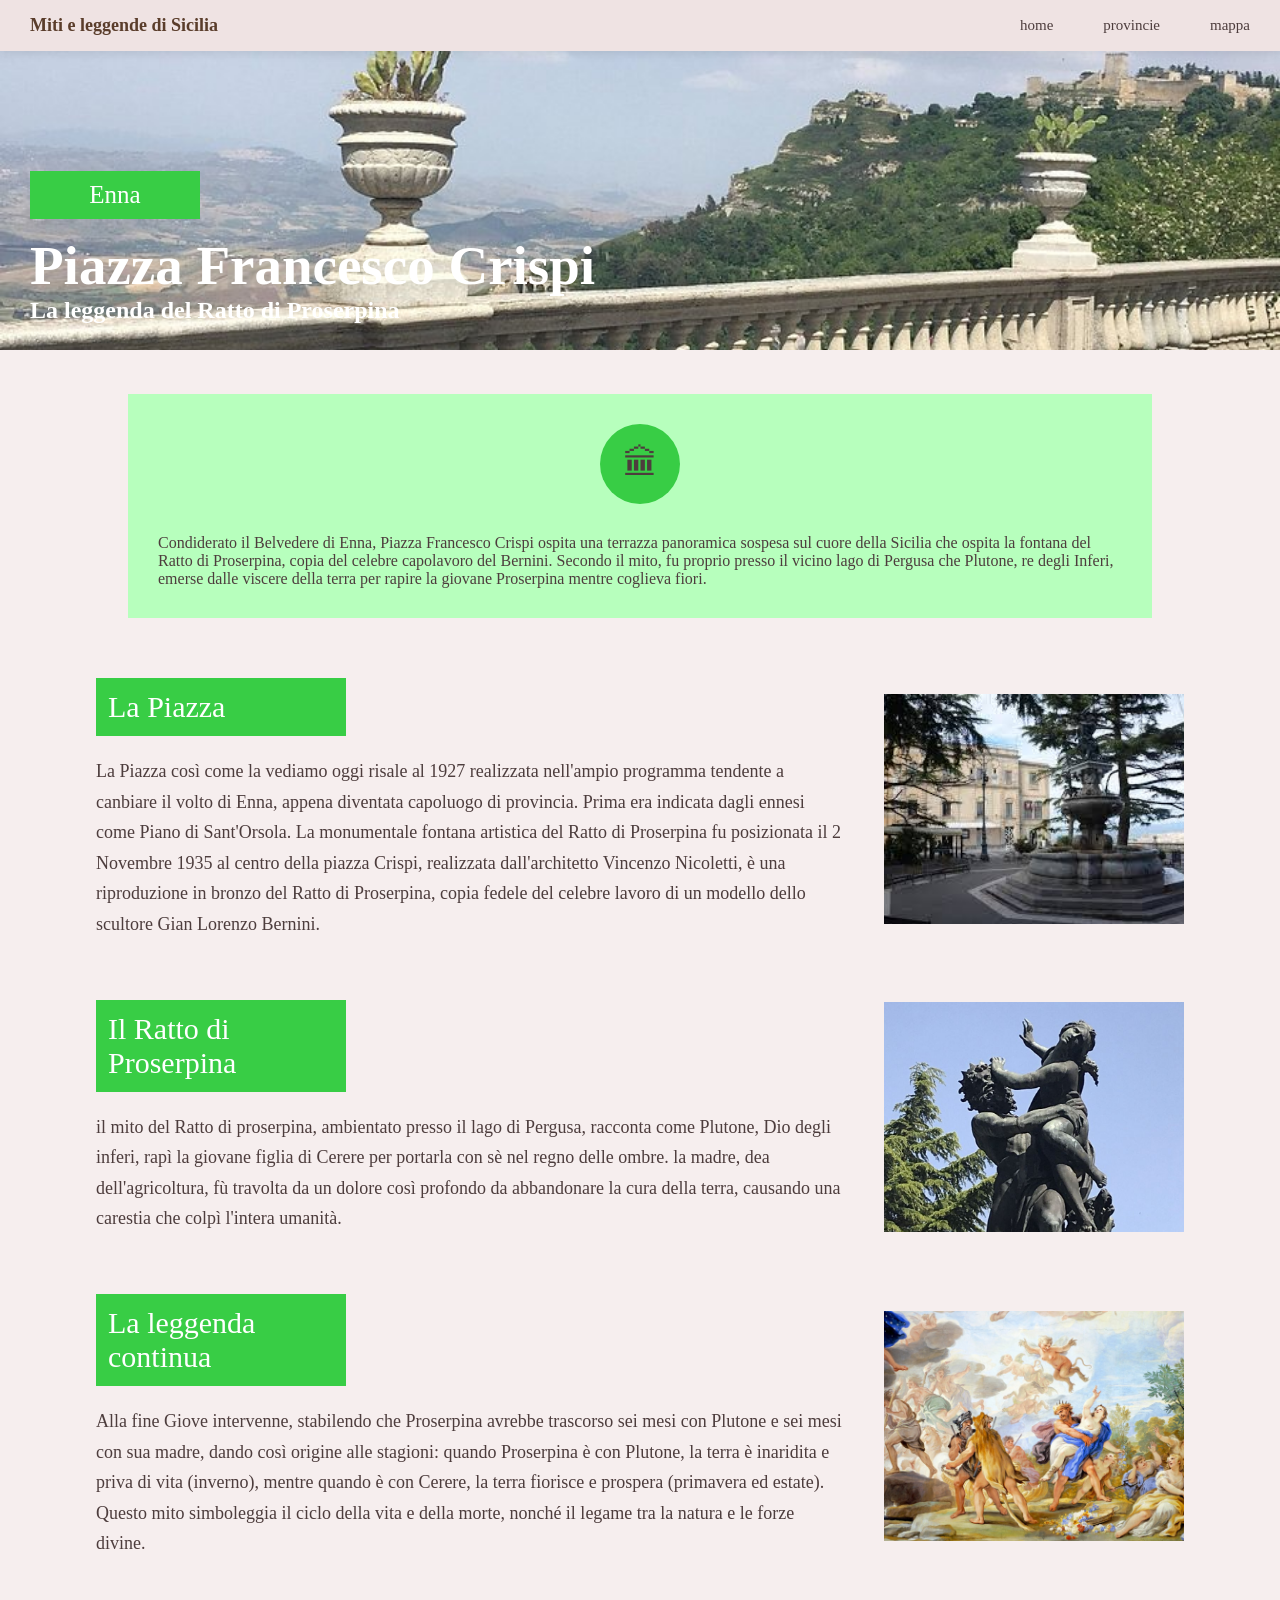
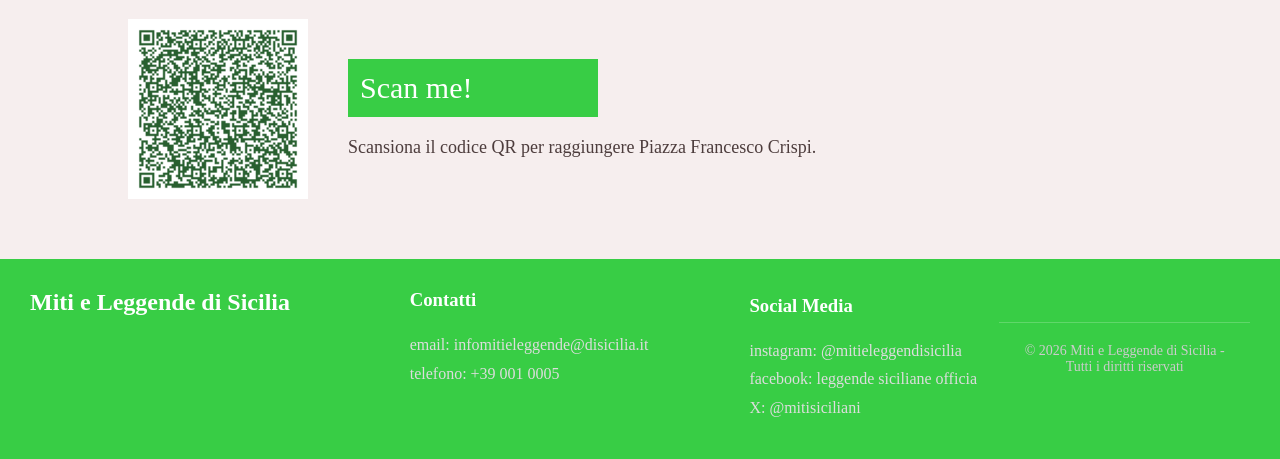
<file: enna.html>
<!DOCTYPE html>
<html lang="it">

<head>

<meta charset="UTF-8">

<meta name="description" content="Piazza Francesco Crispi">
<meta name="keywords" content="Enna, piazza, leggenda">
<meta name="author" content="Miti e Leggende di Sicilia">

<meta name="viewport" content="width=device-width, initial-scale=1.0">

<title>Piazza francesco crispi</title>

<link rel="stylesheet" href="style.css">
<link rel="stylesheet" href="ennac.css">
</head>

<body>

<!-- HEADER -->

<div class="header">

    <div class="logo">
        Miti e leggende di Sicilia
    </div>

    <div class="menu">

        <a href="index.html">home</a>

        <a href="index.html">provincie</a>

        <a href="index.html">mappa</a>

       

    </div>

</div>

<!-- COPERTINA -->

<div class="copertina">

    <img src="img/vedutadacrispi.jpg" class="img-copertina">

    <div class="scritta-copertina">

        <div class="etichetta">
            Enna
        </div>

        <h1>Piazza Francesco Crispi</h1>

        <h2>La leggenda del Ratto di Proserpina</h2>

    </div>

</div>

<!-- INTRO -->

<div class="intro">

    <div class="cerchio">
        🏛
    </div>

    <div class="testo-intro">

        <p>Condiderato il Belvedere di Enna, Piazza Francesco Crispi ospita  una terrazza panoramica sospesa sul cuore della Sicilia che ospita la fontana del Ratto di Proserpina, copia del celebre capolavoro del Bernini. Secondo il mito, fu proprio presso il vicino lago di Pergusa che Plutone, re degli Inferi, emerse dalle viscere della terra per rapire la giovane Proserpina mentre coglieva fiori. 
          </p>

    </div>

</div>

<!-- PRIMA SEZIONE -->

<div class="blocco">

    <div class="testo">

        <div class="titolo">
            La Piazza
        </div>

        <p>La Piazza così come la vediamo oggi risale al 1927 realizzata nell'ampio programma tendente a canbiare il volto di Enna, appena diventata capoluogo di provincia. Prima era indicata dagli ennesi come Piano di Sant'Orsola. La monumentale fontana artistica del Ratto di Proserpina fu posizionata il 2 Novembre 1935 al centro della piazza Crispi, realizzata dall'architetto Vincenzo Nicoletti, è una riproduzione in bronzo del Ratto di Proserpina, copia fedele del celebre lavoro di un modello dello scultore Gian Lorenzo Bernini.
           </p>

    </div>

    <img src="img/piazzacrispi.jpg" class="immagine">

</div>

<!-- SECONDA SEZIONE -->

<div class="blocco2">

    <img src="img/fontanaproserpina.jpg" class="immagine">

    <div class="testo">

        <div class="titolo">
            Il Ratto di Proserpina
        </div>

        <p>il mito del Ratto di proserpina, ambientato presso il lago di Pergusa, racconta come Plutone, Dio degli inferi, rapì la giovane figlia di Cerere per portarla con sè nel regno delle ombre. la madre, dea dell'agricoltura, fù travolta da un dolore così profondo da abbandonare la cura della terra, causando una carestia che colpì l'intera umanità. 
          </p>

    </div>

</div>

<!-- TERZA SEZIONE -->

<div class="blocco">

    <div class="testo">

        <div class="titolo">
            La leggenda continua
        </div>

        <p> Alla fine Giove intervenne, stabilendo che Proserpina avrebbe trascorso sei mesi con Plutone e sei mesi con sua madre, dando così origine alle stagioni: quando Proserpina è con Plutone, la terra è inaridita e priva di vita (inverno), mentre quando è con Cerere, la terra fiorisce e prospera (primavera ed estate). Questo mito simboleggia il ciclo della vita e della morte, nonché il legame tra la natura e le forze divine.
             </p>

    </div>

    <img src="img/rattoproserpina.jpg" class="immagine">

</div>

<!-- QR -->

<div class="qr">

    <img src="img/mappafrancescocrispipiazza.png" class="qr-img">

    <div class="testo-qr">

        <div class="titolo">
            Scan me!
        </div>

        <p>
            Scansiona il codice QR per raggiungere Piazza Francesco Crispi.
        </p>

    </div>

</div>

<!-- FOOTER -->

 <footer class="footer">

    <div class="footer-container">

        <!-- SINISTRA -->
        <div class="footer-box">

            <h2>Miti e Leggende di Sicilia</h2>
 </div>

      

        <!-- CENTRO -->
        <div class="footer-box">

            <h3>Contatti</h3>

            <p>email: infomitieleggende@disicilia.it</p>
            <p>telefono: +39 001 0005</p>
           

        </div>

    </div>

  <!-- DESTRA -->
        <div class="footer-box">

            <h3>Social Media</h3>

            <p>instagram: @mitieleggendisicilia</p>
            <p>facebook: leggende siciliane officia</p>
            <p>X: @mitisiciliani</p>

        </div>

    </div>





    <!-- COPYRIGHT -->

    <div class="footer-bottom">

        © 2026 Miti e Leggende di Sicilia - Tutti i diritti riservati

    </div>

</footer>
</file>
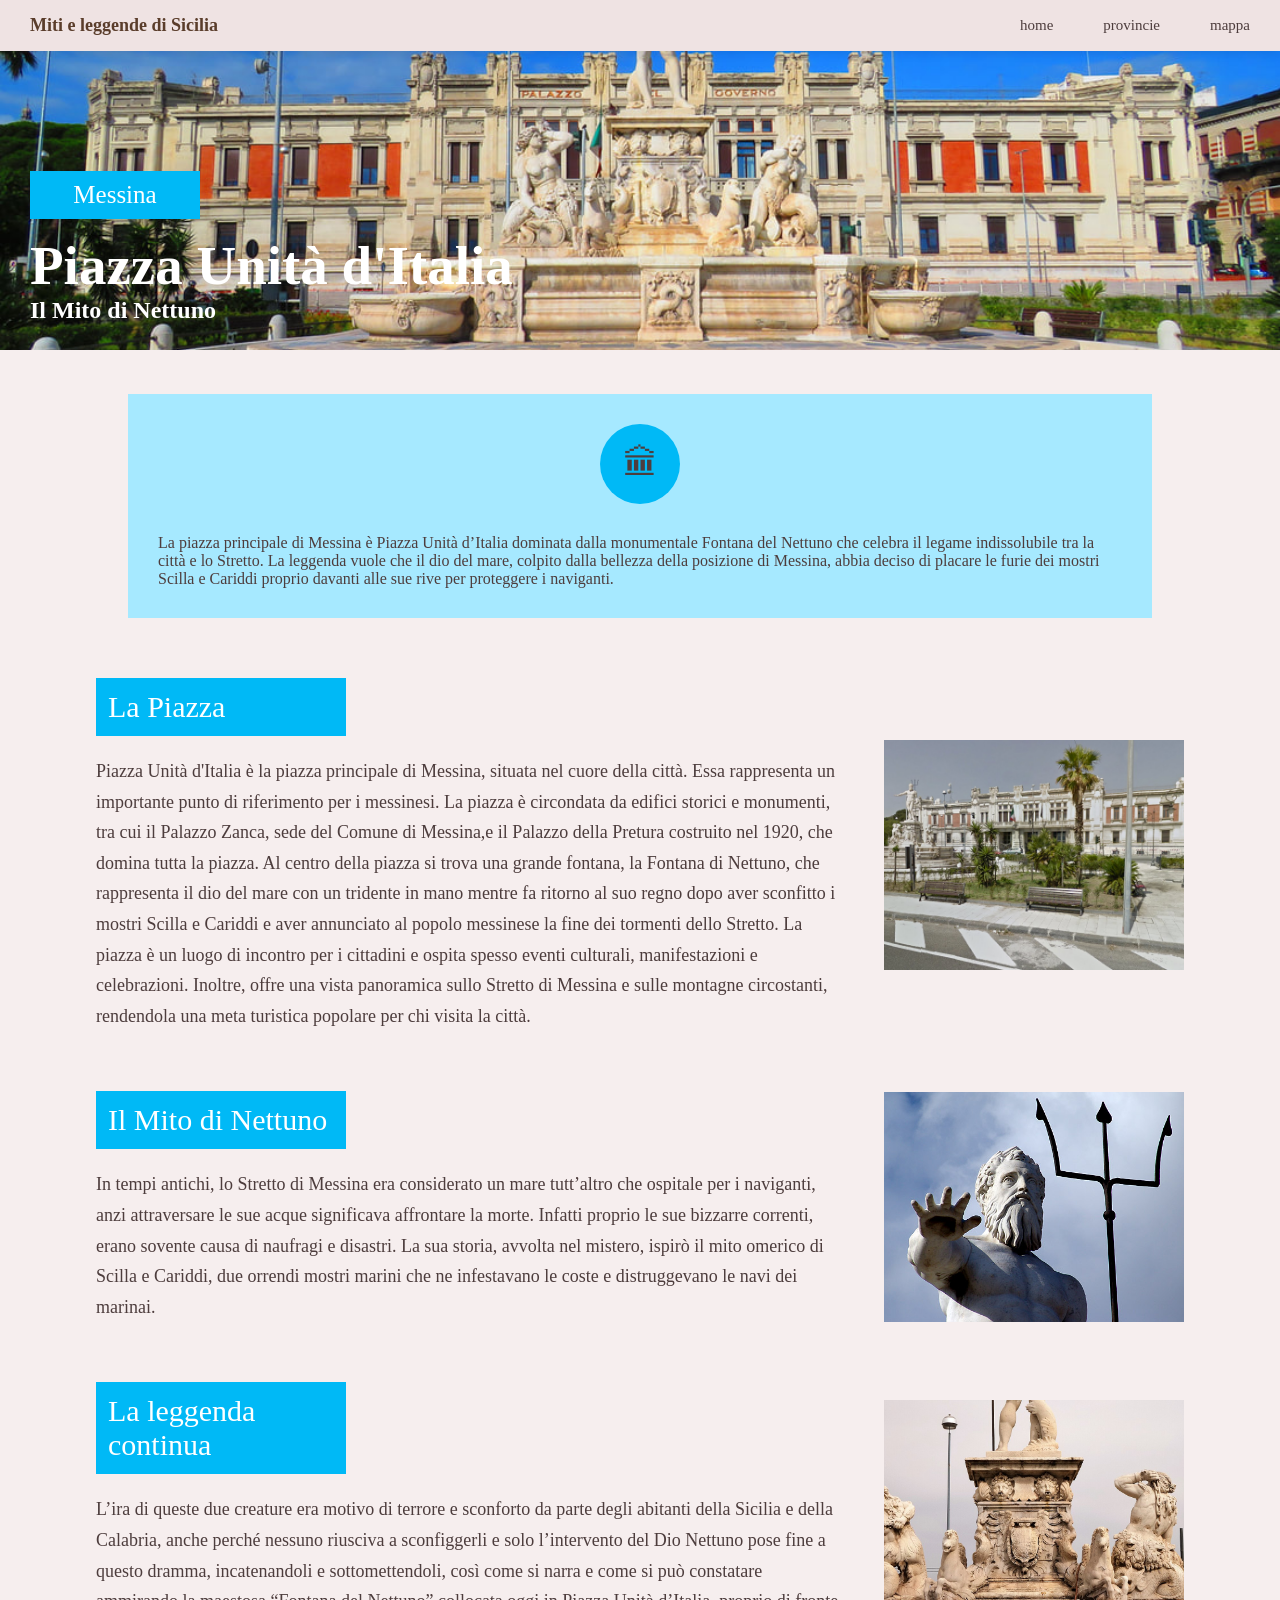
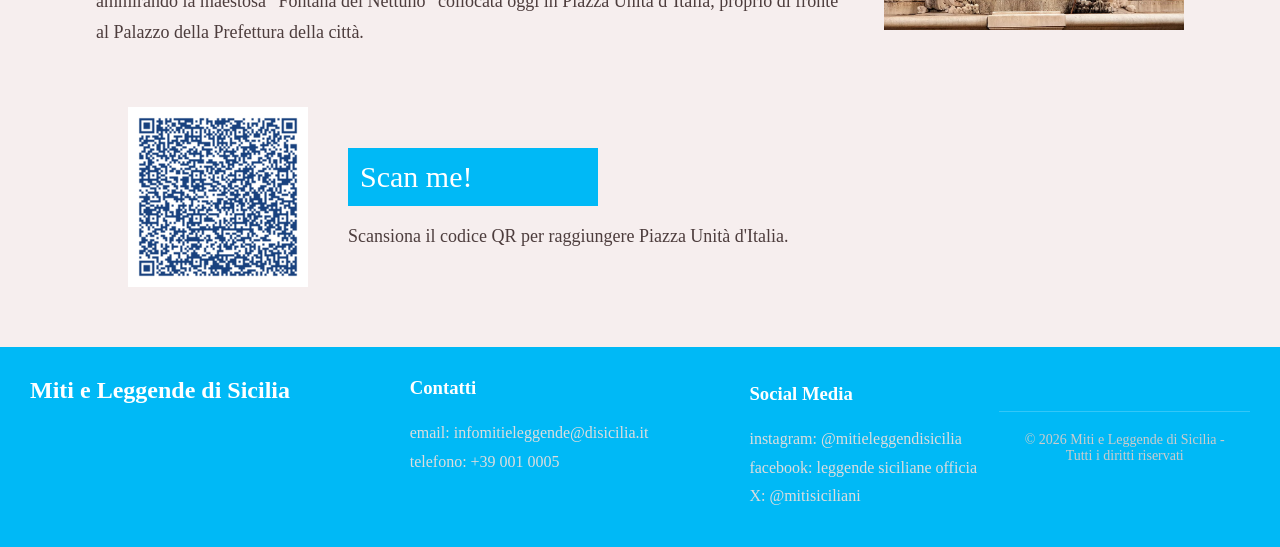
<file: messina.html>
<!DOCTYPE html>
<html lang="it">

<head>

<meta charset="UTF-8">

<meta name="description" content="Piazza Unità d'Italia">
<meta name="keywords" content="Messina, piazza, leggenda">
<meta name="author" content="Miti e Leggende di Sicilia">

<meta name="viewport" content="width=device-width, initial-scale=1.0">

<title>Piazza unità d'italia</title>

<link rel="stylesheet" href="style.css">
<link rel="stylesheet" href="messinac.css">
</head>

<body>

<!-- HEADER -->

<div class="header">

    <div class="logo">
        Miti e leggende di Sicilia
    </div>

    <div class="menu">

        <a href="index.html">home</a>

        <a href="index.html">provincie</a>

        <a href="index.html">mappa</a>

       

    </div>

</div>

<!-- COPERTINA -->

<div class="copertina">

    <img src="img/nettunomessina.jpg" class="img-copertina">

    <div class="scritta-copertina">

        <div class="etichetta">
            Messina
        </div>

        <h1>Piazza Unità d'Italia</h1>

        <h2>Il Mito di Nettuno </h2>

    </div>

</div>

<!-- INTRO -->

<div class="intro">

    <div class="cerchio">
        🏛
    </div>

    <div class="testo-intro">

        <p>La piazza principale di Messina è Piazza Unità d’Italia dominata dalla monumentale Fontana del Nettuno che celebra il legame indissolubile tra la città e lo Stretto. La leggenda vuole che il dio del mare, colpito dalla bellezza della posizione di Messina, abbia deciso di placare le furie dei mostri Scilla e Cariddi proprio davanti alle sue rive per proteggere i naviganti.
           </p>

    </div>

</div>

<!-- PRIMA SEZIONE -->

<div class="blocco">

    <div class="testo">

        <div class="titolo">
            La Piazza
        </div>

        <p>Piazza Unità d'Italia è la piazza principale di Messina, situata nel cuore della città. Essa rappresenta un importante punto di riferimento per i messinesi. La piazza è circondata da edifici storici e monumenti, tra cui il Palazzo Zanca, sede del Comune di Messina,e il Palazzo della Pretura costruito nel 1920, che domina tutta la piazza. Al centro della piazza si trova una grande fontana, la Fontana di Nettuno, che rappresenta il dio del mare con un tridente in mano mentre fa ritorno al suo regno dopo aver sconfitto i mostri Scilla e Cariddi e aver annunciato al popolo messinese la fine dei tormenti dello Stretto. La piazza è un luogo di incontro per i cittadini e ospita spesso eventi culturali, manifestazioni e celebrazioni. Inoltre, offre una vista panoramica sullo Stretto di Messina e sulle montagne circostanti, rendendola una meta turistica popolare per chi visita la città.
            </p>

    </div>

    <img src="img/piazzamessi.jpg" class="immagine">

</div>

<!-- SECONDA SEZIONE -->

<div class="blocco2">

    <img src="img/nettunosopra.jpg" class="immagine">

    <div class="testo">

        <div class="titolo">
           Il Mito di Nettuno
        </div>

        <p>In tempi antichi, lo Stretto di Messina era considerato un mare tutt’altro che ospitale per i naviganti, anzi attraversare le sue acque significava affrontare la morte. Infatti proprio le sue bizzarre correnti, erano sovente causa di naufragi e disastri. La sua storia, avvolta nel mistero, ispirò il mito omerico di Scilla e Cariddi, due orrendi mostri marini che ne infestavano le coste e distruggevano le navi dei marinai.
           </p>

    </div>

</div>

<!-- TERZA SEZIONE -->

<div class="blocco">

    <div class="testo">

        <div class="titolo">
            La leggenda continua
        </div>

        <p>L’ira di queste due creature era motivo di terrore e sconforto da parte degli abitanti della Sicilia e della Calabria, anche perché nessuno riusciva a sconfiggerli e solo l’intervento del Dio Nettuno pose fine a questo dramma, incatenandoli e sottomettendoli, così come si narra e come si può constatare ammirando la maestosa “Fontana del Nettuno” collocata oggi in Piazza Unità d’Italia, proprio di fronte al Palazzo della Prefettura della città.
             </p>

    </div>

    <img src="img/nettunosotto.jpg" class="immagine">

</div>

<!-- QR -->

<div class="qr">

    <img src="img/mappanettuno.png" class="qr-img">

    <div class="testo-qr">

        <div class="titolo">
            Scan me!
        </div>

        <p>
            Scansiona il codice QR per raggiungere Piazza Unità d'Italia.
        </p>

    </div>

</div>

<!-- FOOTER -->

 <footer class="footer">

    <div class="footer-container">

        <!-- SINISTRA -->
        <div class="footer-box">

            <h2>Miti e Leggende di Sicilia</h2>
 </div>

      

        <!-- CENTRO -->
        <div class="footer-box">

            <h3>Contatti</h3>

            <p>email: infomitieleggende@disicilia.it</p>
            <p>telefono: +39 001 0005</p>
           

        </div>

    </div>

  <!-- DESTRA -->
        <div class="footer-box">

            <h3>Social Media</h3>

            <p>instagram: @mitieleggendisicilia</p>
            <p>facebook: leggende siciliane officia</p>
            <p>X: @mitisiciliani</p>

        </div>

    </div>





    <!-- COPYRIGHT -->

    <div class="footer-bottom">

        © 2026 Miti e Leggende di Sicilia - Tutti i diritti riservati

    </div>

</footer>
</file>
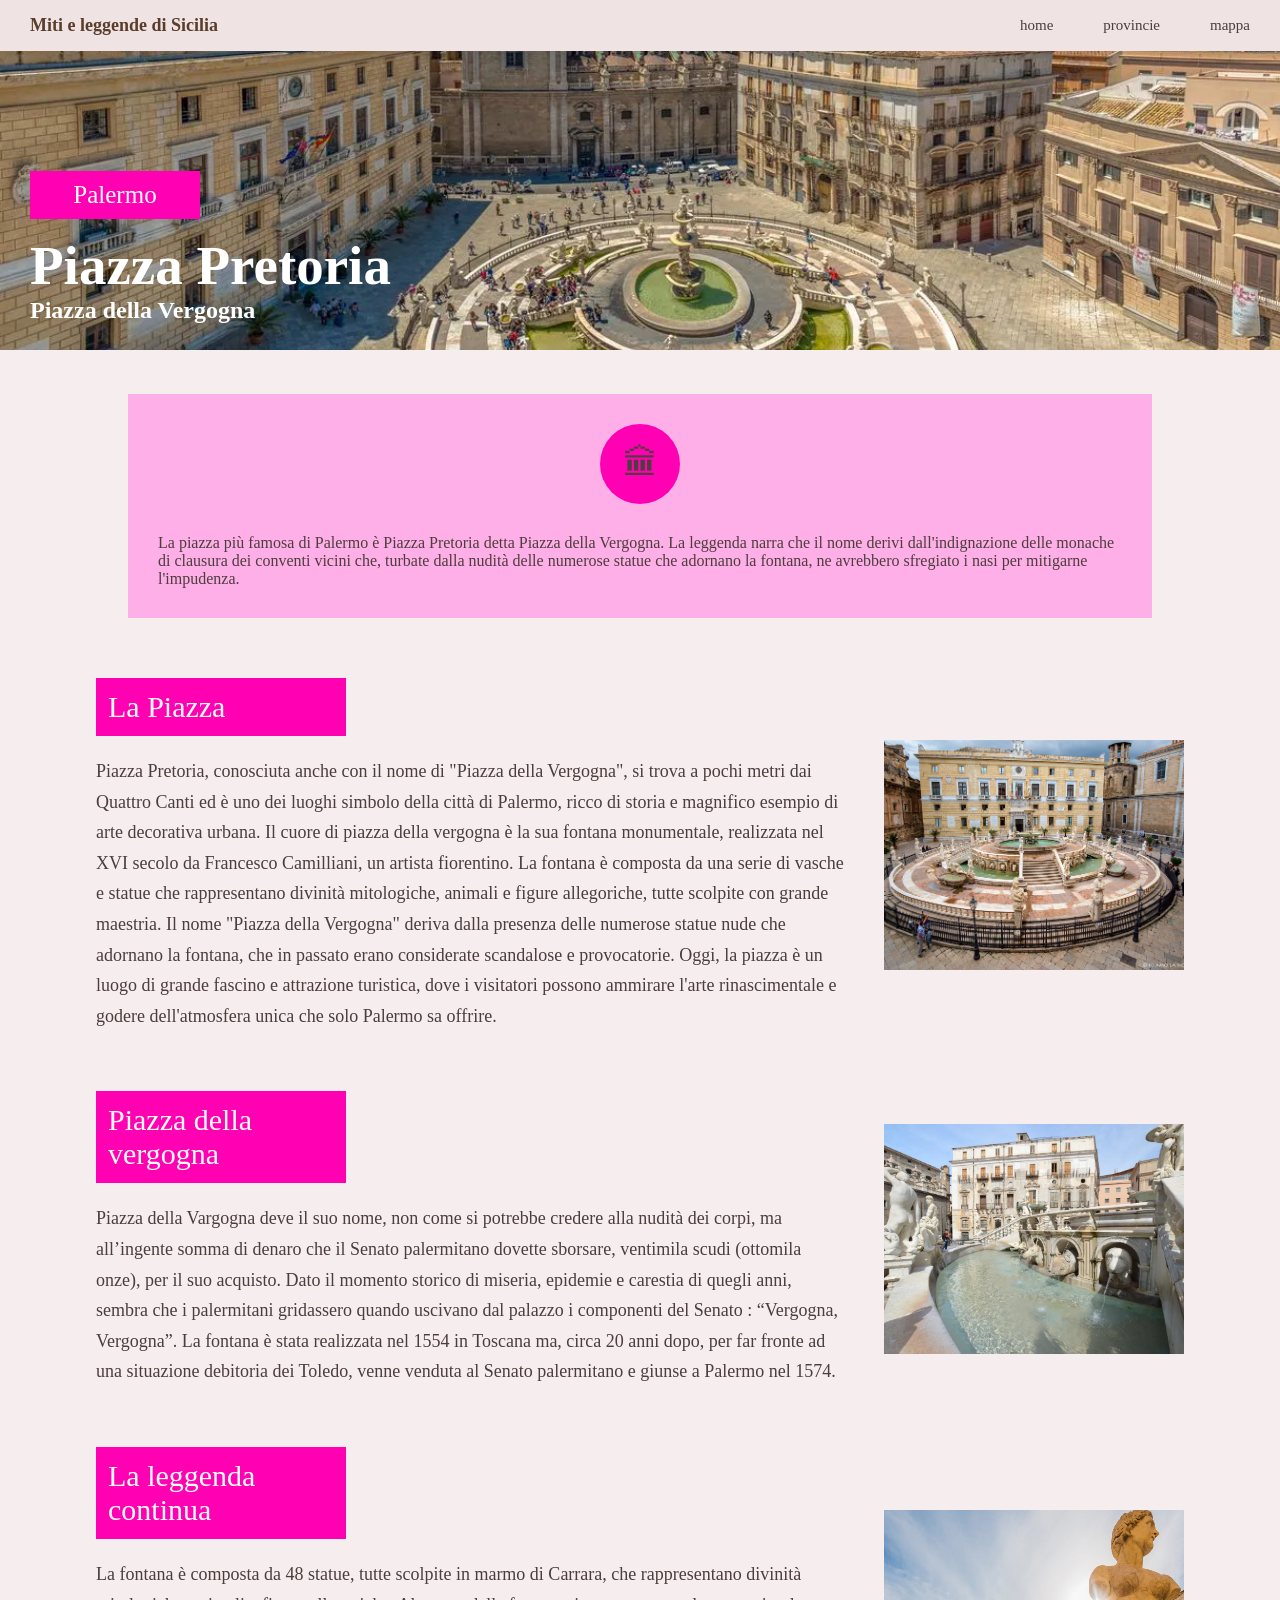
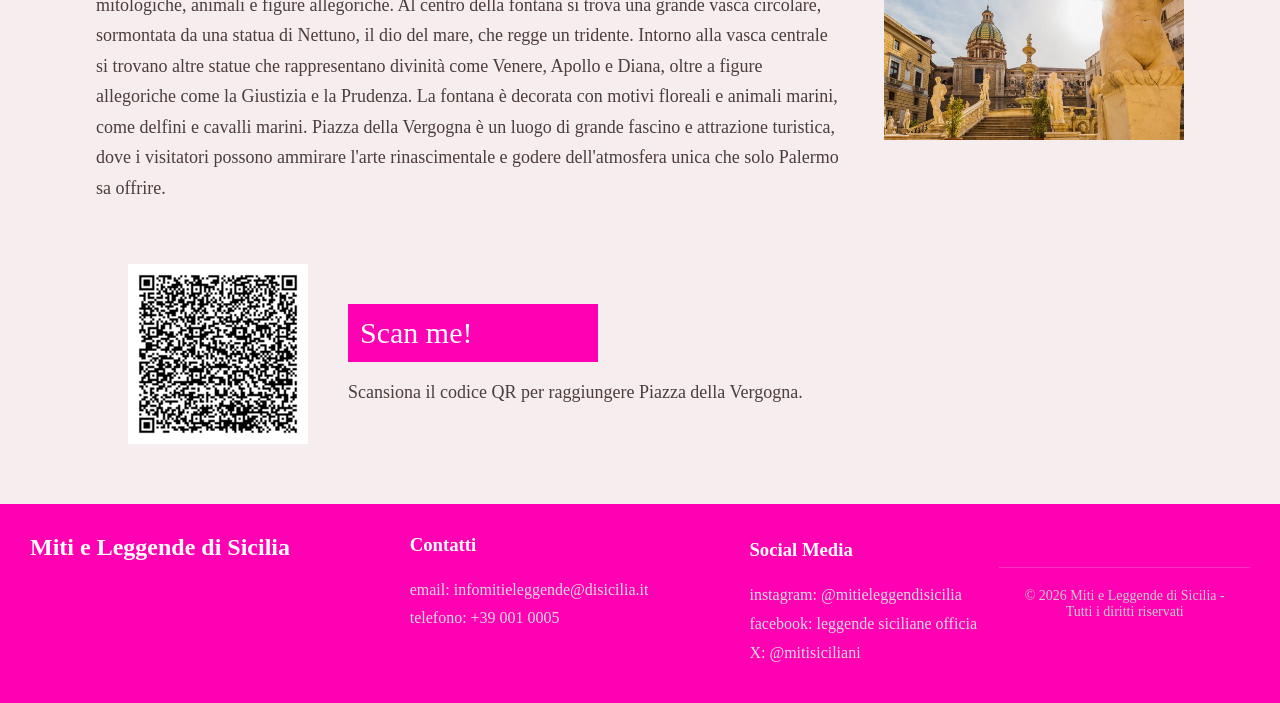
<file: palermo.html>
<!DOCTYPE html>
<html lang="it">

<head>

<meta charset="UTF-8">

<meta name="description" content="Piazza Pretoria">
<meta name="keywords" content="Palermo, piazza, leggenda">
<meta name="author" content="Miti e Leggende di Sicilia">

<meta name="viewport" content="width=device-width, initial-scale=1.0">

<title>Piazza Pretoria</title>

<link rel="stylesheet" href="style.css">
<link rel="stylesheet" href="palermoc.css">
</head>

<body>

<!-- HEADER -->

<div class="header">

    <div class="logo">
        Miti e leggende di Sicilia
    </div>

    <div class="menu">

        <a href="index.html">home</a>

        <a href="index.html">provincie</a>

        <a href="index.html">mappa</a>

       

    </div>

</div>

<!-- COPERTINA -->

<div class="copertina">

    <img src="img/piazzapretoria.webp" class="img-copertina">

    <div class="scritta-copertina">

        <div class="etichetta">
            Palermo
        </div>

        <h1>Piazza Pretoria</h1>

        <h2>Piazza della Vergogna </h2>

    </div>

</div>

<!-- INTRO -->

<div class="intro">

    <div class="cerchio">
        🏛
    </div>

    <div class="testo-intro">

        <p>La piazza più famosa di Palermo è Piazza Pretoria detta Piazza della Vergogna. La leggenda narra che il nome derivi dall'indignazione delle monache di clausura dei conventi vicini che, turbate dalla nudità delle numerose statue che adornano la fontana, ne avrebbero sfregiato i nasi per mitigarne l'impudenza.</p>

    </div>

</div>

<!-- PRIMA SEZIONE -->

<div class="blocco">

    <div class="testo">

        <div class="titolo">
            La Piazza
        </div>

        <p>Piazza Pretoria, conosciuta anche con il nome di "Piazza della Vergogna", si trova a pochi metri dai Quattro Canti ed è uno dei luoghi simbolo della città di Palermo, ricco di storia e magnifico esempio di arte decorativa urbana. Il cuore di piazza della vergogna è la sua fontana monumentale, realizzata nel XVI secolo da Francesco Camilliani, un artista fiorentino. La fontana è composta da una serie di vasche e statue che rappresentano divinità mitologiche, animali e figure allegoriche, tutte scolpite con grande maestria. Il nome "Piazza della Vergogna" deriva dalla presenza delle numerose statue nude che adornano la fontana, che in passato erano considerate scandalose e provocatorie. Oggi, la piazza è un luogo di grande fascino e attrazione turistica, dove i visitatori possono ammirare l'arte rinascimentale e godere dell'atmosfera unica che solo Palermo sa offrire. </p>

    </div>

    <img src="img/piazzapalermopretoria.jpg" class="immagine">

</div>

<!-- SECONDA SEZIONE -->

<div class="blocco2">

    <img src="img/fontanavergogna.webp" class="immagine">

    <div class="testo">

        <div class="titolo">
           Piazza della vergogna
        </div>

        <p>Piazza della Vargogna deve il suo nome, non come si potrebbe credere alla nudità dei corpi, ma all’ingente somma di denaro che il Senato palermitano dovette sborsare, ventimila scudi (ottomila onze), per il suo acquisto. Dato il momento storico di miseria, epidemie e carestia di quegli anni, sembra che i palermitani gridassero quando uscivano dal palazzo i componenti del Senato : “Vergogna, Vergogna”. La fontana è stata realizzata nel 1554 in Toscana ma, circa 20 anni dopo, per far fronte ad una situazione debitoria dei Toledo, venne venduta al Senato palermitano e giunse a Palermo nel 1574. </p>

    </div>

</div>

<!-- TERZA SEZIONE -->

<div class="blocco">

    <div class="testo">

        <div class="titolo">
            La leggenda continua
        </div>

        <p>La fontana è composta da 48 statue, tutte scolpite in marmo di Carrara, che rappresentano divinità mitologiche, animali e figure allegoriche. Al centro della fontana si trova una grande vasca circolare, sormontata da una statua di Nettuno, il dio del mare, che regge un tridente. Intorno alla vasca centrale si trovano altre statue che rappresentano divinità come Venere, Apollo e Diana, oltre a figure allegoriche come la Giustizia e la Prudenza. La fontana è decorata con motivi floreali e animali marini, come delfini e cavalli marini. Piazza della Vergogna è un luogo di grande fascino e attrazione turistica, dove i visitatori possono ammirare l'arte rinascimentale e godere dell'atmosfera unica che solo Palermo sa offrire.</p>

    </div>

    <img src="img/statuavergogna.avif" class="immagine">

</div>

<!-- QR -->

<div class="qr">

    <img src="img/mappapalermo.png" class="qr-img">

    <div class="testo-qr">

        <div class="titolo">
            Scan me!
        </div>

        <p>
            Scansiona il codice QR per raggiungere Piazza della Vergogna.
        </p>

    </div>

</div>

<!-- FOOTER -->

 <footer class="footer">

    <div class="footer-container">

        <!-- SINISTRA -->
        <div class="footer-box">

            <h2>Miti e Leggende di Sicilia</h2>
 </div>

      

        <!-- CENTRO -->
        <div class="footer-box">

            <h3>Contatti</h3>

            <p>email: infomitieleggende@disicilia.it</p>
            <p>telefono: +39 001 0005</p>
           

        </div>

    </div>

  <!-- DESTRA -->
        <div class="footer-box">

            <h3>Social Media</h3>

            <p>instagram: @mitieleggendisicilia</p>
            <p>facebook: leggende siciliane officia</p>
            <p>X: @mitisiciliani</p>

        </div>

    </div>





    <!-- COPYRIGHT -->

    <div class="footer-bottom">

        © 2026 Miti e Leggende di Sicilia - Tutti i diritti riservati

    </div>

</footer>
</file>
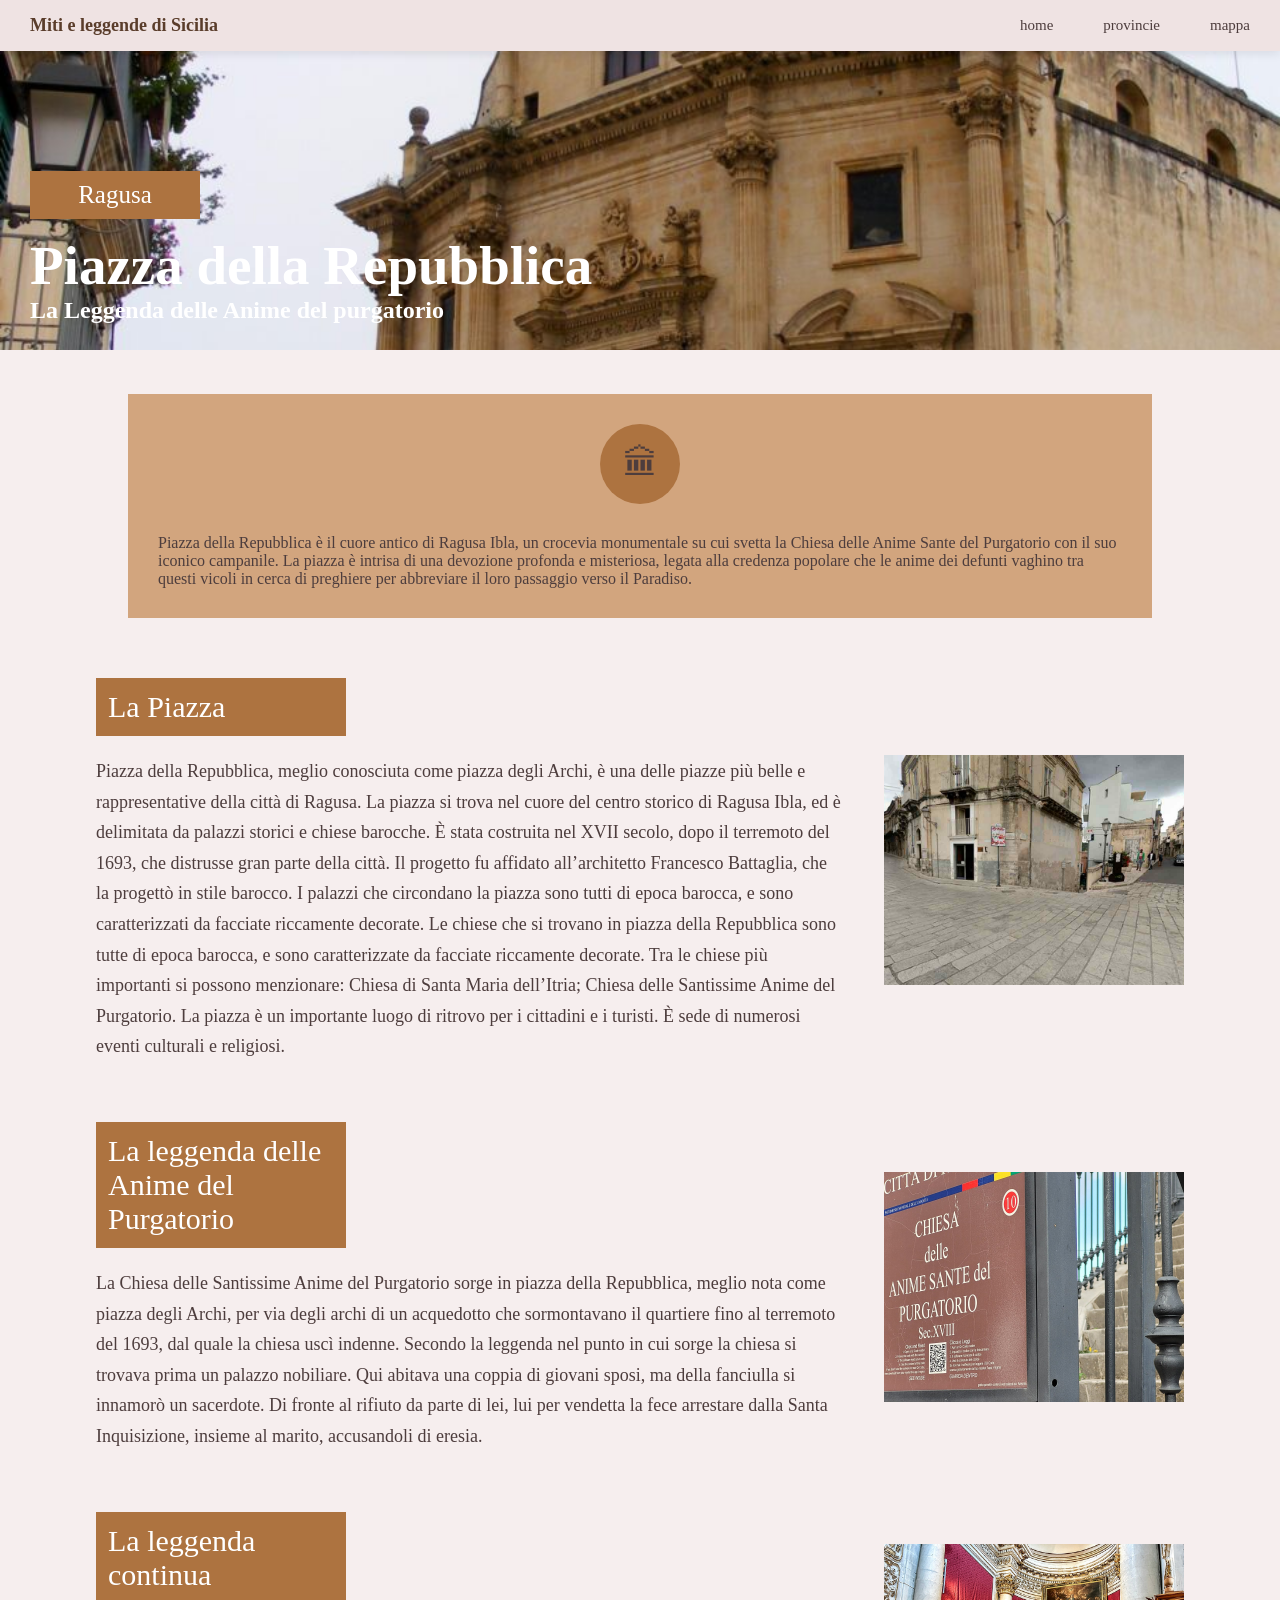
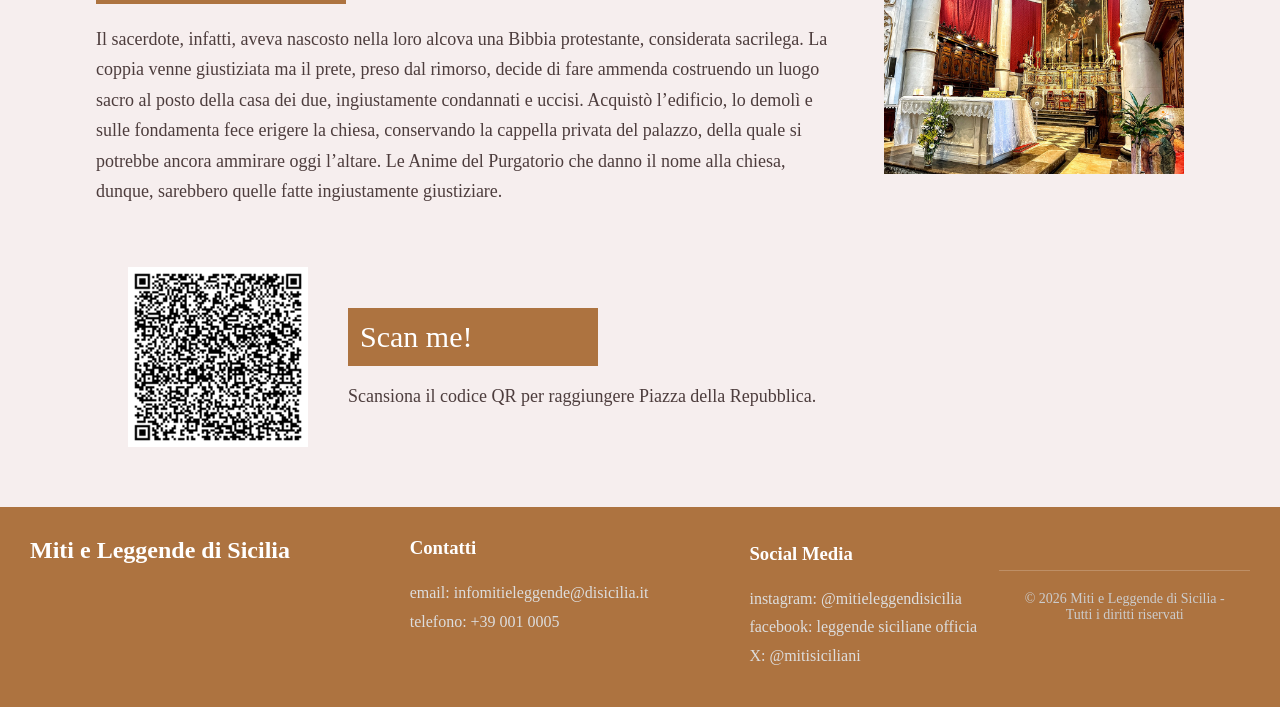
<file: ragusa.html>
<!DOCTYPE html>
<html lang="it">

<head>

<meta charset="UTF-8">

<meta name="description" content="Piazza della Repubblica">
<meta name="keywords" content="Ragusa, piazza, leggenda">
<meta name="author" content="Miti e Leggende di Sicilia">

<meta name="viewport" content="width=device-width, initial-scale=1.0">

<title>Piazza della Repubblica</title>

<link rel="stylesheet" href="style.css">
<link rel="stylesheet" href="ragusac.css">
</head>

<body>

<!-- HEADER -->

<div class="header">

    <div class="logo">
        Miti e leggende di Sicilia
    </div>

    <div class="menu">

        <a href="index.html">home</a>

        <a href="index.html">provincie</a>

        <a href="index.html">mappa</a>

       

    </div>

</div>

<!-- COPERTINA -->

<div class="copertina">

    <img src="img/ragusaanime.jpg" class="img-copertina">

    <div class="scritta-copertina">

        <div class="etichetta">
            Ragusa
        </div>

        <h1>Piazza della Repubblica</h1>

        <h2>La Leggenda delle Anime del purgatorio</h2>

    </div>

</div>

<!-- INTRO -->

<div class="intro">

    <div class="cerchio">
        🏛
    </div>

    <div class="testo-intro">

        <p>Piazza della Repubblica è il cuore antico di Ragusa Ibla, un crocevia monumentale su cui svetta la Chiesa delle Anime Sante del Purgatorio con il suo iconico campanile. La piazza è intrisa di una devozione profonda e misteriosa, legata alla credenza popolare che le anime dei defunti vaghino tra questi vicoli in cerca di preghiere per abbreviare il loro passaggio verso il Paradiso.</p>

    </div>

</div>

<!-- PRIMA SEZIONE -->

<div class="blocco">

    <div class="testo">

        <div class="titolo">
            La Piazza
        </div>

        <p>Piazza della Repubblica, meglio conosciuta come piazza degli Archi, è una delle piazze più belle e rappresentative della città di Ragusa. La piazza si trova nel cuore del centro storico di Ragusa Ibla, ed è delimitata da palazzi storici e chiese barocche. È stata costruita nel XVII secolo, dopo il terremoto del 1693, che distrusse gran parte della città. Il progetto fu affidato all’architetto Francesco Battaglia, che la progettò in stile barocco. I palazzi che circondano la piazza sono tutti di epoca barocca, e sono caratterizzati da facciate riccamente decorate. Le chiese che si trovano in piazza della Repubblica sono tutte di epoca barocca, e sono caratterizzate da facciate riccamente decorate. Tra le chiese più importanti si possono menzionare: Chiesa di Santa Maria dell’Itria; Chiesa delle Santissime Anime del Purgatorio. La piazza è un importante luogo di ritrovo per i cittadini e i turisti. È sede di numerosi eventi culturali e religiosi. </p>

    </div>

    <img src="img/piazzarep.jpg" class="immagine">

</div>

<!-- SECONDA SEZIONE -->

<div class="blocco2">

    <img src="img/chiesa-delle-santissime.jpg" class="immagine">

    <div class="testo">

        <div class="titolo">
           La leggenda delle Anime del Purgatorio
        </div>

        <p>La Chiesa delle Santissime Anime del Purgatorio sorge in piazza della Repubblica, meglio nota come piazza degli Archi, per via degli archi di un acquedotto che sormontavano il quartiere fino al terremoto del 1693, dal quale la chiesa uscì indenne. Secondo la leggenda nel punto in cui sorge la chiesa si trovava prima un palazzo nobiliare. Qui abitava una coppia di giovani sposi, ma della fanciulla si innamorò un sacerdote. Di fronte al rifiuto da parte di lei, lui per vendetta la fece arrestare dalla Santa Inquisizione, insieme al marito, accusandoli di eresia. </p>

    </div>

</div>

<!-- TERZA SEZIONE -->

<div class="blocco">

    <div class="testo">

        <div class="titolo">
            La leggenda continua
        </div>

        <p>Il sacerdote, infatti, aveva nascosto nella loro alcova una Bibbia protestante, considerata sacrilega. La coppia venne giustiziata ma il prete, preso dal rimorso, decide di fare ammenda costruendo un luogo sacro al posto della casa dei due, ingiustamente condannati e uccisi. Acquistò l’edificio, lo demolì e sulle fondamenta fece erigere la chiesa, conservando la cappella privata del palazzo, della quale si potrebbe ancora ammirare oggi l’altare. Le Anime del Purgatorio che danno il nome alla chiesa, dunque, sarebbero quelle fatte ingiustamente giustiziare. </p>

    </div>

    <img src="img/animelle.jpg" class="immagine">

</div>

<!-- QR -->

<div class="qr">

    <img src="img/piazzaragusa.png" class="qr-img">

    <div class="testo-qr">

        <div class="titolo">
            Scan me!
        </div>

        <p>
            Scansiona il codice QR per raggiungere Piazza della Repubblica.
        </p>

    </div>

</div>

<!-- FOOTER -->

 <footer class="footer">

    <div class="footer-container">

        <!-- SINISTRA -->
        <div class="footer-box">

            <h2>Miti e Leggende di Sicilia</h2>
 </div>

      

        <!-- CENTRO -->
        <div class="footer-box">

            <h3>Contatti</h3>

            <p>email: infomitieleggende@disicilia.it</p>
            <p>telefono: +39 001 0005</p>
           

        </div>

    </div>

  <!-- DESTRA -->
        <div class="footer-box">

            <h3>Social Media</h3>

            <p>instagram: @mitieleggendisicilia</p>
            <p>facebook: leggende siciliane officia</p>
            <p>X: @mitisiciliani</p>

        </div>

    </div>





    <!-- COPYRIGHT -->

    <div class="footer-bottom">

        © 2026 Miti e Leggende di Sicilia - Tutti i diritti riservati

    </div>

</footer>
</file>
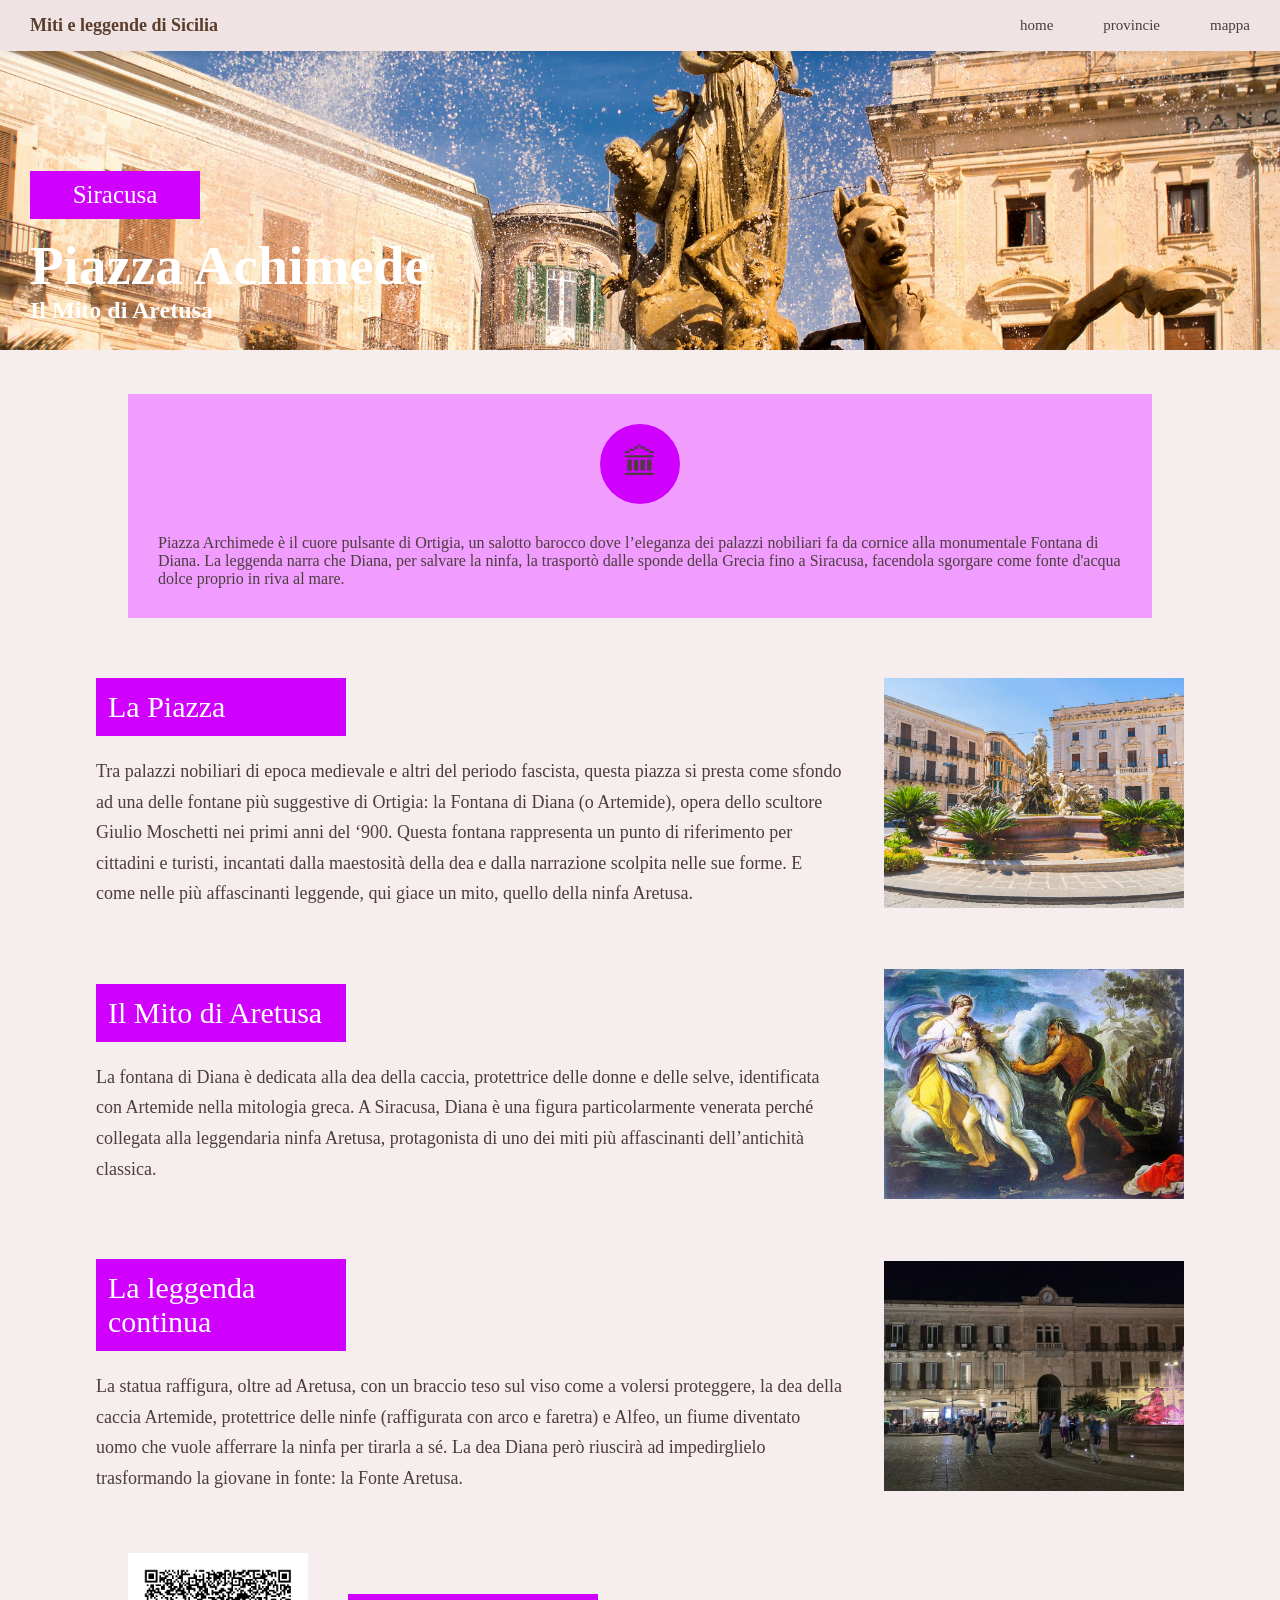
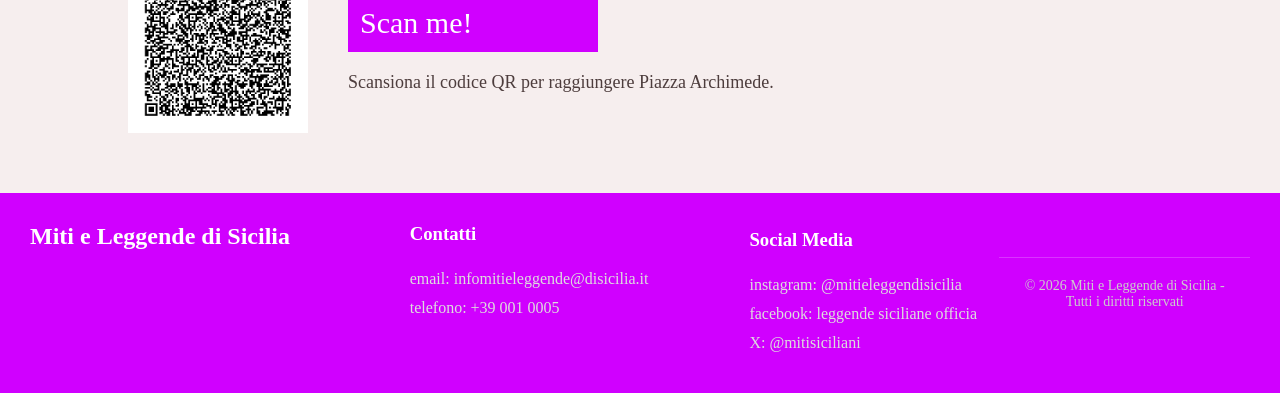
<file: siracusa.html>
<!DOCTYPE html>
<html lang="it">

<head>

<meta charset="UTF-8">

<meta name="description" content="Piazza Archimede">
<meta name="keywords" content="Siracusa, piazza, leggenda">
<meta name="author" content="Miti e Leggende di Sicilia">

<meta name="viewport" content="width=device-width, initial-scale=1.0">

<title>Piazza Archimede</title>

<link rel="stylesheet" href="style.css">
<link rel="stylesheet" href="siracusac.css">
</head>

<body>

<!-- HEADER -->

<div class="header">

    <div class="logo">
        Miti e leggende di Sicilia
    </div>

    <div class="menu">

        <a href="index.html">home</a>

        <a href="index.html">provincie</a>

        <a href="index.html">mappa</a>

       

    </div>

</div>

<!-- COPERTINA -->

<div class="copertina">

    <img src="img/fontanadidiana.jpg" class="img-copertina">

    <div class="scritta-copertina">

        <div class="etichetta">
            Siracusa
        </div>

        <h1>Piazza Achimede</h1>

        <h2>Il Mito di Aretusa </h2>

    </div>

</div>

<!-- INTRO -->

<div class="intro">

    <div class="cerchio">
        🏛
    </div>

    <div class="testo-intro">

        <p>Piazza Archimede è il cuore pulsante di Ortigia, un salotto barocco dove l’eleganza dei palazzi nobiliari fa da cornice alla monumentale Fontana di Diana. La leggenda narra che Diana, per salvare la ninfa, la trasportò dalle sponde della Grecia fino a Siracusa, facendola sgorgare come fonte d'acqua dolce proprio in riva al mare. </p>

    </div>

</div>

<!-- PRIMA SEZIONE -->

<div class="blocco">

    <div class="testo">

        <div class="titolo">
            La Piazza
        </div>

        <p>Tra palazzi nobiliari di epoca medievale e altri del periodo fascista, questa piazza si presta come sfondo ad una delle fontane più suggestive di Ortigia: la Fontana di Diana (o Artemide), opera dello scultore Giulio Moschetti nei primi anni del ‘900. Questa fontana rappresenta un punto di riferimento per cittadini e turisti, incantati dalla maestosità della dea e dalla narrazione scolpita nelle sue forme. E come nelle più affascinanti leggende, qui giace un mito, quello della ninfa Aretusa. </p>

    </div>

    <img src="img/piazzaarchimede.jpg" class="immagine">

</div>

<!-- SECONDA SEZIONE -->

<div class="blocco2">

    <img src="img/AlfeoeAretusa.jpg" class="immagine">

    <div class="testo">

        <div class="titolo">
           Il Mito di Aretusa
        </div>

        <p>La fontana di Diana è dedicata alla dea della caccia, protettrice delle donne e delle selve, identificata con Artemide nella mitologia greca. A Siracusa, Diana è una figura particolarmente venerata perché collegata alla leggendaria ninfa Aretusa, protagonista di uno dei miti più affascinanti dell’antichità classica.</p>

    </div>

</div>

<!-- TERZA SEZIONE -->

<div class="blocco">

    <div class="testo">

        <div class="titolo">
            La leggenda continua
        </div>

        <p>La statua raffigura, oltre ad Aretusa, con un braccio teso sul viso come a volersi proteggere, la dea della caccia Artemide, protettrice delle ninfe (raffigurata con arco e faretra) e Alfeo, un fiume diventato uomo che vuole afferrare la ninfa per tirarla a sé. La dea Diana però riuscirà ad impedirglielo trasformando la giovane in fonte: la Fonte Aretusa. </p>

    </div>

    <img src="img/archimede.jpg" class="immagine">

</div>

<!-- QR -->

<div class="qr">

    <img src="img/piazza archimede posizione.png" class="qr-img">

    <div class="testo-qr">

        <div class="titolo">
            Scan me!
        </div>

        <p>
            Scansiona il codice QR per raggiungere Piazza Archimede.
        </p>

    </div>

</div>

<!-- FOOTER -->

 <footer class="footer">

    <div class="footer-container">

        <!-- SINISTRA -->
        <div class="footer-box">

            <h2>Miti e Leggende di Sicilia</h2>
 </div>

      

        <!-- CENTRO -->
        <div class="footer-box">

            <h3>Contatti</h3>

            <p>email: infomitieleggende@disicilia.it</p>
            <p>telefono: +39 001 0005</p>
           

        </div>

    </div>

  <!-- DESTRA -->
        <div class="footer-box">

            <h3>Social Media</h3>

            <p>instagram: @mitieleggendisicilia</p>
            <p>facebook: leggende siciliane officia</p>
            <p>X: @mitisiciliani</p>

        </div>

    </div>





    <!-- COPYRIGHT -->

    <div class="footer-bottom">

        © 2026 Miti e Leggende di Sicilia - Tutti i diritti riservati

    </div>

</footer>
</file>
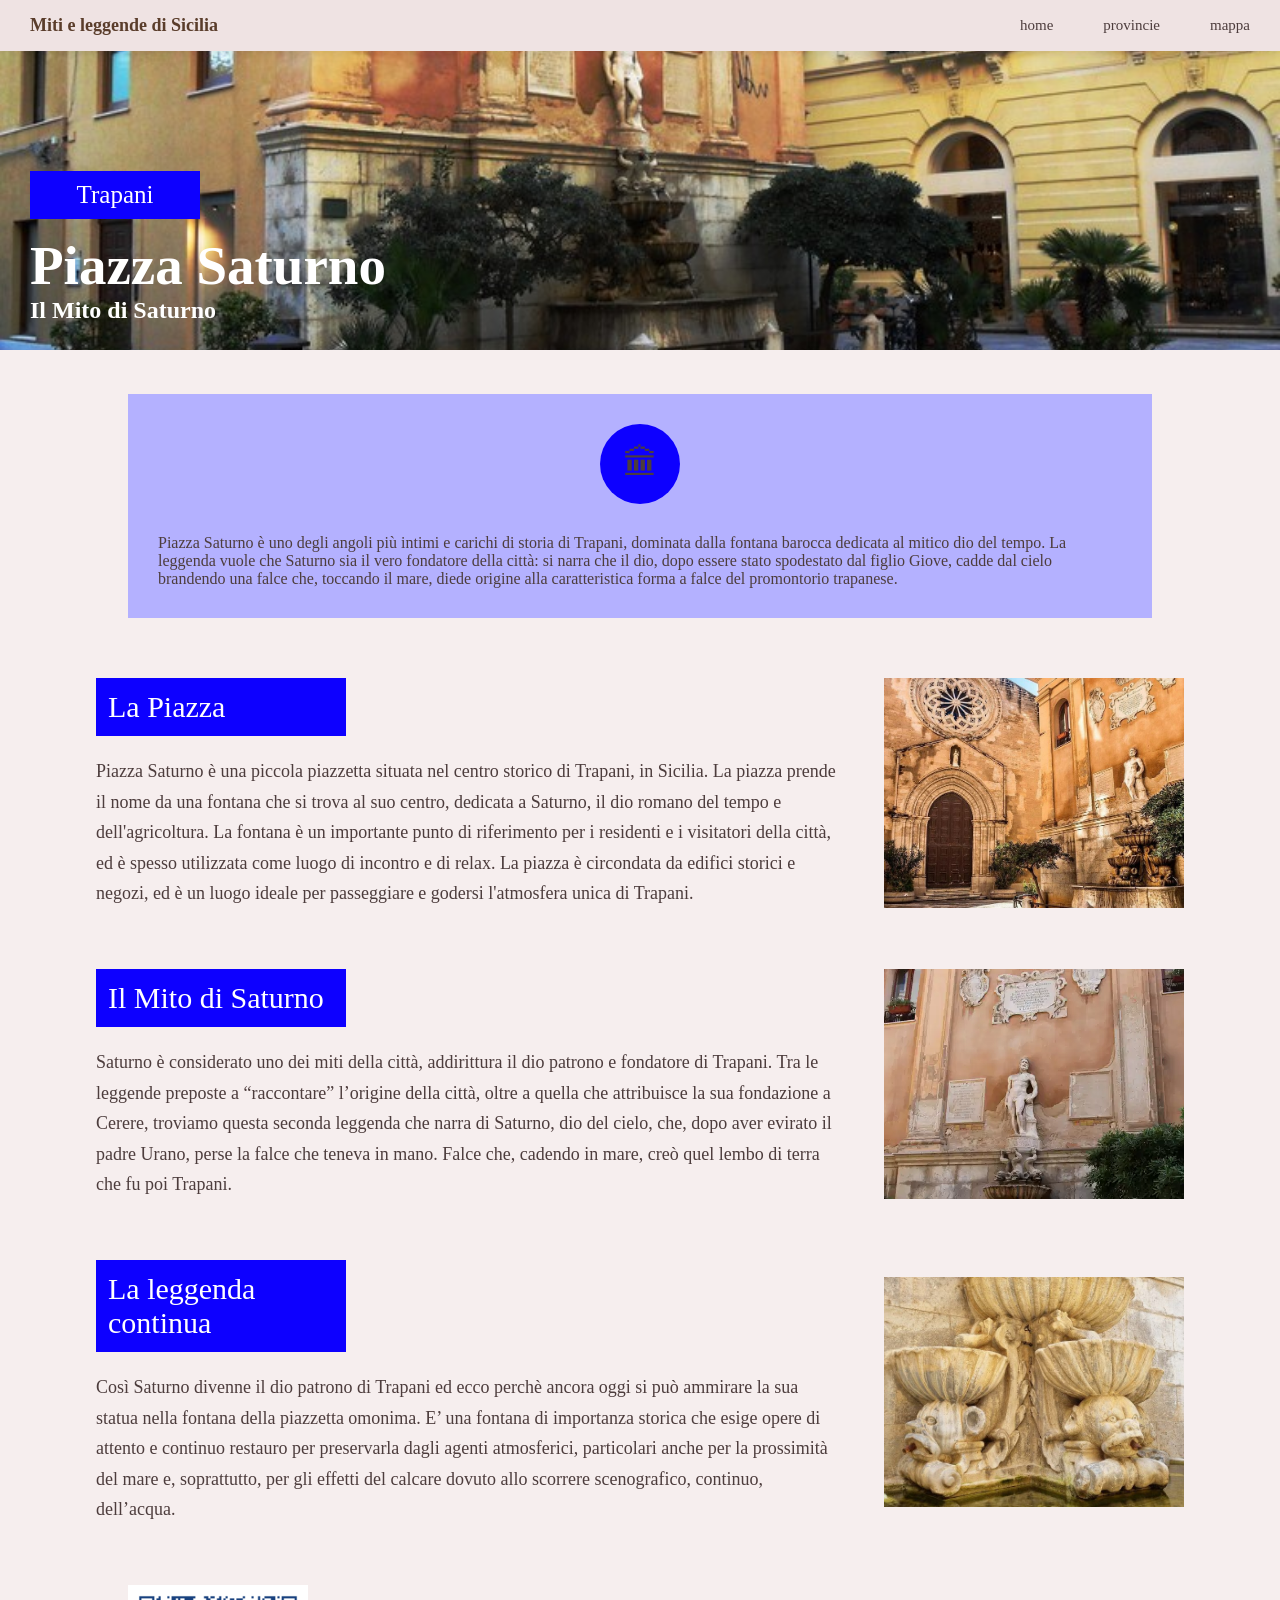
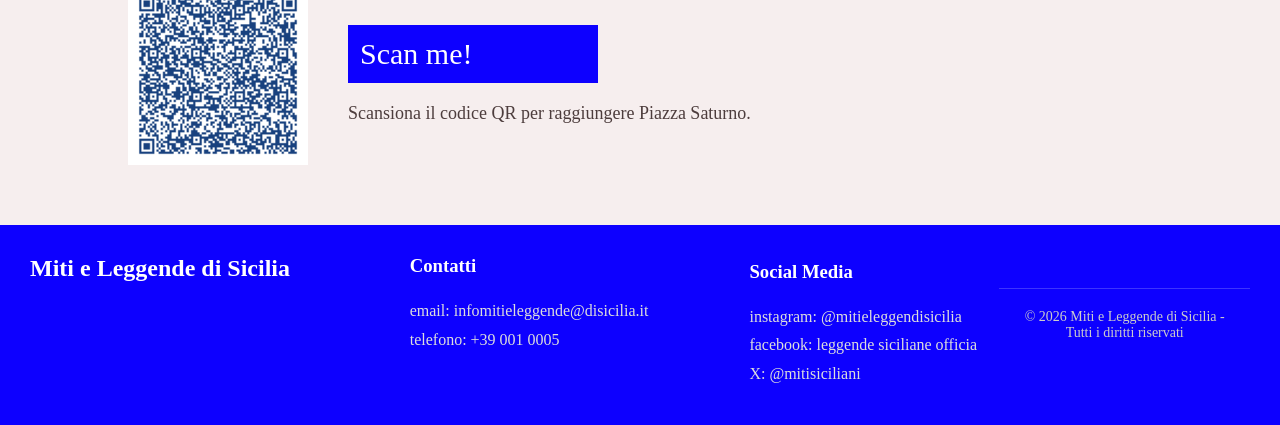
<file: trapani.html>
<!DOCTYPE html>
<html lang="it">

<head>

<meta charset="UTF-8">

<meta name="description" content="Piazza Saturno">
<meta name="keywords" content="Trapani, piazza, leggenda">
<meta name="author" content="Miti e Leggende di Sicilia">

<meta name="viewport" content="width=device-width, initial-scale=1.0">

<title>Piazza Saturno</title>

<link rel="stylesheet" href="style.css">
<link rel="stylesheet" href="trapanic.css">
</head>

<body>

<!-- HEADER -->

<div class="header">

    <div class="logo">
        Miti e leggende di Sicilia
    </div>

    <div class="menu">

        <a href="index.html">home</a>

        <a href="index.html">provincie</a>

        <a href="index.html">mappa</a>

       

    </div>

</div>

<!-- COPERTINA -->

<div class="copertina">

    <img src="img/piazzasaturno.jpg" class="img-copertina">

    <div class="scritta-copertina">

        <div class="etichetta">
            Trapani
        </div>

        <h1>Piazza Saturno</h1>

        <h2>Il Mito di Saturno </h2>

    </div>

</div>

<!-- INTRO -->

<div class="intro">

    <div class="cerchio">
        🏛
    </div>

    <div class="testo-intro">

        <p>Piazza Saturno è uno degli angoli più intimi e carichi di storia di Trapani, dominata dalla fontana barocca dedicata al mitico dio del tempo. La leggenda vuole che Saturno sia il vero fondatore della città: si narra che il dio, dopo essere stato spodestato dal figlio Giove, cadde dal cielo brandendo una falce che, toccando il mare, diede origine alla caratteristica forma a falce del promontorio trapanese.</p>

    </div>

</div>

<!-- PRIMA SEZIONE -->

<div class="blocco">

    <div class="testo">

        <div class="titolo">
            La Piazza
        </div>

        <p>Piazza Saturno è una piccola piazzetta situata nel centro storico di Trapani, in Sicilia. La piazza prende il nome da una fontana che si trova al suo centro, dedicata a Saturno, il dio romano del tempo e dell'agricoltura. La fontana è un importante punto di riferimento per i residenti e i visitatori della città, ed è spesso utilizzata come luogo di incontro e di relax. La piazza è circondata da edifici storici e negozi, ed è un luogo ideale per passeggiare e godersi l'atmosfera unica di Trapani. </p>

    </div>

    <img src="img/saturnopiazza.jpg" class="immagine">

</div>

<!-- SECONDA SEZIONE -->

<div class="blocco2">

    <img src="img/fontana-di-saturn.webp" class="immagine">

    <div class="testo">

        <div class="titolo">
           Il Mito di Saturno
        </div>

        <p>Saturno è considerato uno dei miti della città, addirittura il dio patrono e fondatore di Trapani. Tra le leggende preposte a “raccontare” l’origine della città, oltre a quella che attribuisce la sua fondazione a Cerere, troviamo questa seconda leggenda che narra di Saturno, dio del cielo, che, dopo aver evirato il padre Urano, perse la falce che teneva in mano. Falce che, cadendo in mare, creò quel lembo di terra che fu poi Trapani.</p>

    </div>

</div>

<!-- TERZA SEZIONE -->

<div class="blocco">

    <div class="testo">

        <div class="titolo">
            La leggenda continua
        </div>

        <p>Così Saturno divenne il dio patrono di Trapani ed ecco perchè ancora oggi si può ammirare la sua statua nella fontana della piazzetta omonima. E’ una fontana di importanza storica che esige opere di attento e continuo restauro per preservarla dagli agenti atmosferici, particolari anche per la prossimità del mare e, soprattutto, per gli effetti del calcare dovuto allo scorrere scenografico, continuo, dell’acqua. </p>

    </div>

    <img src="img/fontanasaturnoparticolare.jpg" class="immagine">

</div>

<!-- QR -->

<div class="qr">

    <img src="img/mappasaturno.png" class="qr-img">

    <div class="testo-qr">

        <div class="titolo">
            Scan me!
        </div>

        <p>
            Scansiona il codice QR per raggiungere Piazza Saturno.
        </p>

    </div>

</div>

<!-- FOOTER -->

 <footer class="footer">

    <div class="footer-container">

        <!-- SINISTRA -->
        <div class="footer-box">

            <h2>Miti e Leggende di Sicilia</h2>
 </div>

      

        <!-- CENTRO -->
        <div class="footer-box">

            <h3>Contatti</h3>

            <p>email: infomitieleggende@disicilia.it</p>
            <p>telefono: +39 001 0005</p>
           

        </div>

    </div>

  <!-- DESTRA -->
        <div class="footer-box">

            <h3>Social Media</h3>

            <p>instagram: @mitieleggendisicilia</p>
            <p>facebook: leggende siciliane officia</p>
            <p>X: @mitisiciliani</p>

        </div>

    </div>





    <!-- COPYRIGHT -->

    <div class="footer-bottom">

        © 2026 Miti e Leggende di Sicilia - Tutti i diritti riservati

    </div>

</footer>
</file>
<file: style.css>
*{
    margin:0;
    padding:0;
    box-sizing:border-box;
}

.body{
    font-family:Georgia, serif;
    background:#f4efec;
    color:#333;
}

/* HEADER */

.header{
    width:100%;
    display:flex;
    justify-content:space-between;
    align-items:center;
    padding:20px 60px;
    background:white;
    position:fixed;
    top:0;
    left:0;
    z-index:1000;
    box-shadow:0 2px 10px rgba(0,0,0,0.1);
}

.logo{
    font-size:28px;
    font-weight:bold;
    color:#5a3d2b;
}

.menu{
    display:flex;
    gap:30px;
}

.menu a{
    text-decoration:none;
    color:#5a3d2b;
    font-size:18px;
    transition:0.3s;
}

.menu a:hover{
    color:#b46b4e;
}

/* HERO */

.hero{
    position:relative;

    width:100%;
    height:100vh;

    overflow:hidden;

    display:flex;
    justify-content:center;
    align-items:center;
}

/* IMMAGINE HERO */

.hero img{
    position:absolute;

    width:100%;
    height:100%;

    object-fit:cover;
}

/* OVERLAY SCURO */

.overlay{
    position:absolute;

    width:100%;
    height:100%;

    background:rgba(0,0,0,0.45);
}

/* CONTENUTO HERO */

.hero-content{
    position:relative;
    z-index:2;

    text-align:center;
    color:white;

    max-width:700px;

    padding:20px;
}

.hero-content h1{
    font-size:64px;
    margin-bottom:20px;
}

.hero-content p{
    font-size:22px;
    line-height:1.6;

    margin-bottom:35px;
}

/* BOTTONI HERO */

.hero-buttons{
    display:flex;
    justify-content:center;
    gap:20px;

    flex-wrap:wrap;
}

.hero-btn{    
    text-decoration:none;   
     background:#7f9c7a;    
     color:white;    
     padding:14px 28px;    
     border-radius:40px;    
     transition:0.3s;
    }
     
     .hero-btn:hover{    
        background:#5f7c5a;
    }
    /* SEZIONE INTRO */
    .intro{    
        display:flex;    
        justify-content:center;    
        align-items:center;    
        flex-wrap:wrap;    
        gap:40px;    
        padding:80px 10%;
    }
    .intro-box{    
        background:#7f9c7a;    
        padding:40px;    
        border-radius:20px;    
        flex:1;    
        min-width:300px;
    }
    .intro-box h2{   
         margin-bottom:20px;    
         color:#5a3d2b;
        }
        .intro-box p{    
            line-height:1.8;
        }
        .intro-text{    
            flex:1;    
            min-width:300px;
        }
        .intro-text p{    
            line-height:1.9;    
            font-size:18px;
        }
        /* CARD */
      .cards{
    width:90%;
    margin:auto;

    padding:80px 0;

    display:grid;

    grid-template-columns:repeat(3, 1fr);

    gap:35px;
}
        .card{    
            background:white;    
            border-radius:15px;    
            overflow:hidden;    
            box-shadow:0 4px 12px rgba(0,0,0,0.1);    
            transition:0.3s;
        }
        .card:hover{    
            transform:translateY(-8px);
        }
        .card img{    
            width:100%;    
            height:220px;    
            object-fit:cover;
        }
        .card h3{    
            padding:20px 20px 10px;   
             color:#6d3e2a;}.card p{    
            padding:0 20px 20px;   
            line-height:1.6;
        }
        /* PULSANTE CARD */
        .btn-card{    
            display:inline-block;   
             margin:0 20px 20px;    
             text-decoration:none;    
             background:#7f9c7a; /* colore base fallback */    
             color:white;    
             padding:12px 22px;    
             border-radius:30px;    
             transition:0.3s;
            }

/* COLORI PULSANTI */

.agrigento{
    background:#CA8888;
}

.caltanissetta{
    background:#FFBE0C;
}

.catania{
    background:#C40000;
}

.palermo{
    background:#FF00B2;
}

.messina{
    background:#00B9F6;
}

.ragusa{
    background:#AD7340;
}

.siracusa{
    background:#D000FF;
}

.trapani{
    background:#0D00FF;
}

.enna{
    background:#38CD45;
}

/* HOVER */

.agrigento:hover,
.caltanissetta:hover,
.catania:hover,
.palermo:hover,
.messina:hover,
.ragusa:hover,
.siracusa:hover,
.trapani:hover,
.enna:hover{
    filter:brightness(85%);
}

            .btn-card:hover{    
                background:#5f7c5a;
            }/* MAPPA */
            .mappa{    
                text-align:center;   
                padding:80px 10%;
            }
            .mappa h2{    
                    margin-bottom:30px; 
                     color:#5a3d2b;    
                     font-size:40px;
                    }
                    .mappa img{   
                    width:100%;    
                    max-width:700px;    
                    border-radius:20px;    
                    box-shadow:0 4px 12px 
                    rgba(0,0,0,0.15);
                }
                /* FOOTER */
                .footer{    
                    background:#7f9c7a;    
                    color:white;    
                    padding-top:50px;    
                    margin-top:60px;
                }
                .footer-container{    
                    width:90%;    
                    margin:auto;    
                    display:flex;    
                    justify-content:space-between;    
                    gap:40px;    
                    flex-wrap:wrap;    
                    padding-bottom:40px;
                }
                .footer-box{    
                    flex:1;    
                    min-width:250px;
                }.footer-box h2,
                .footer-box h3{   
                     margin-bottom:20px;
                    }
                    .footer-box p{    
                        line-height:1.8;   
                         color:#ddd;
                        }
                        .footer-box a{    
                            display:block;    
                            color:#ddd;    
                            text-decoration:none;    
                            margin-bottom:12px;    
                            transition:0.3s;
                        }
                        .footer-box a:hover{    
                            color:white;    
                            padding-left:5px;
                        }
                        /* COPYRIGHT */
                        .footer-bottom{    
                            text-align:center;    
                            padding:20px;    
                            border-top:1px solid
                             rgba(255,255,255,0.2);    
                             font-size:14px;   
                              color:#ccc;
                            }
                            /* RESPONSIVE */
                            @media(max-width:900px){    
                                .header{        
                                    flex-direction:column;        
                                    gap:15px;        
                                    padding:20px;    
                                }    
                                .hero-content h1{        
                                    font-size:42px;    
                                }    
                                .hero-content p{        
                                    font-size:18px;    
                                }    
                                .menu{        
                                    flex-wrap:wrap;        
                                    justify-content:center;    
                                }
                            }
</file>
<file: agrigentoc.css>
/* PAGINA */

body{

    margin:0;

    background:#f6eeee;

    font-family:Georgia;

    color:#4d3d3d;

}

/* HEADER */

.header{

    background:#efe3e3;

    padding:15px 30px;

    display:flex;

    justify-content:space-between;

    align-items:center;

}

.logo{

    font-size:18px;

}

.menu a{

    text-decoration:none;

    color:#4d3d3d;

    margin-left:20px;

    font-size:15px;

}

.menu a:hover{

    color:#c98f8f;

}

/* COPERTINA */

.copertina{

    position:relative;

}

.img-copertina{

    width:100%;

    height:350px;

    object-fit:cover;

}

.scritta-copertina{

    position:absolute;

    bottom:30px;

    left:30px;

    color:white;

}

.etichetta{

    background:#c98f8f;

    width:170px;

    padding:10px;

    text-align:center;

    margin-bottom:15px;

    font-size:25px;

}

h1{

    font-size:55px;

    margin:0;

}

.scritta-copertina p{

    font-size:25px;

    margin-top:10px;

}

/* INTRO */

.intro{

    background:#f2dede;

    width:80%;

    margin:auto;

    margin-top:40px;

    padding:30px;

    display:flex;

    align-items:center;

    gap:30px;

}


.cerchio{

    width:80px;

    height:80px;

    background:#c98f8f;

    border-radius:50%;

    display:flex;

    justify-content:center;

    align-items:center;

    font-size:35px;

}

/* SEZIONI */

.blocco,
.blocco2{

    width:85%;

    margin:auto;

    margin-top:60px;

    display:flex;

    align-items:center;

    gap:40px;

}

.blocco2{

    flex-direction:row-reverse;

}

.immagine{

    width:300px;

    height:230px;

    object-fit:cover;

}

.testo{

    flex:1;

}

.titolo{

    background:#c98f8f;

    color:white;

    padding:12px;

    width:250px;

    font-size:30px;

    margin-bottom:20px;

}

.testo p{

    font-size:18px;

    line-height:1.7;

}

/* QR */

.qr{

    width:80%;

    margin:auto;

    margin-top:60px;

    display:flex;

    align-items:center;

    gap:40px;

}

.qr-img{

    width:180px;

}

.testo-qr p{

    font-size:18px;

}

/* FOOTER */

.footer{

    background:#c98f8f;

    color:white;

    margin-top:60px;

    padding:30px;

    display:flex;

    justify-content:space-between;

    align-items:center;

    font-size:16px;

}
</file>
<file: caltanissettac.css>
/* PAGINA */

body{

    margin:0;

    background:#f6eeee;

    font-family:Georgia;

    color:#4d3d3d;

}

/* HEADER */

.header{

    background:#efe3e3;

    padding:15px 30px;

    display:flex;

    justify-content:space-between;

    align-items:center;

}

.logo{

    font-size:18px;

}

.menu a{

    text-decoration:none;

    color:#4d3d3d;

    margin-left:20px;

    font-size:15px;

}

.menu a:hover{

    color:#FEECA2;

}

/* COPERTINA */

.copertina{

    position:relative;

}

.img-copertina{

    width:100%;

    height:350px;

    object-fit:cover;

}

.scritta-copertina{

    position:absolute;

    bottom:30px;

    left:30px;

    color:white;

}

.etichetta{

    background:#FFBE0C;

    width:170px;

    padding:10px;

    text-align:center;

    margin-bottom:15px;

    font-size:25px;

}

h1{

    font-size:55px;

    margin:0;

}

.scritta-copertina p{

    font-size:25px;

    margin-top:10px;

}

/* INTRO */

.intro{

    background:#FEECA2;

    width:80%;

    margin:auto;

    margin-top:40px;

    padding:30px;

    display:flex;

    align-items:center;

    gap:30px;

}


.cerchio{

    width:80px;

    height:80px;

    background:#FFBE0C;

    border-radius:50%;

    display:flex;

    justify-content:center;

    align-items:center;

    font-size:35px;

}

/* SEZIONI */

.blocco,
.blocco2{

    width:85%;

    margin:auto;

    margin-top:60px;

    display:flex;

    align-items:center;

    gap:40px;

}

.blocco2{

    flex-direction:row-reverse;

}

.immagine{

    width:300px;

    height:230px;

    object-fit:cover;

}

.testo{

    flex:1;

}

.titolo{

    background:#FFBE0C;

    color:white;

    padding:12px;

    width:250px;

    font-size:30px;

    margin-bottom:20px;

}

.testo p{

    font-size:18px;

    line-height:1.7;

}

/* QR */

.qr{

    width:80%;

    margin:auto;

    margin-top:60px;

    display:flex;

    align-items:center;

    gap:40px;

}

.qr-img{

    width:180px;

}

.testo-qr p{

    font-size:18px;

}

/* FOOTER */

.footer{

    background:#FFBE0C;

    color:white;

    margin-top:60px;

    padding:30px;

    display:flex;

    justify-content:space-between;

    align-items:center;

    font-size:16px;

}
</file>
<file: cataniagiusto.css>
/* PAGINA */

body{

    margin:0;

    background:#f6eeee;

    font-family:Georgia;

    color:#4d3d3d;

}

/* HEADER */

.header{

    background:#efe3e3;

    padding:15px 30px;

    display:flex;

    justify-content:space-between;

    align-items:center;

}

.logo{

    font-size:18px;

}

.menu a{

    text-decoration:none;

    color:#4d3d3d;

    margin-left:20px;

    font-size:15px;

}

.menu a:hover{

    color:#c98f8f;

}

/* COPERTINA */

.copertina{

    position:relative;

}

.img-copertina{

    width:100%;

    height:350px;

    object-fit:cover;

}

.scritta-copertina{

    position:absolute;

    bottom:30px;

    left:30px;

    color:white;

}

.etichetta{

    background:#C40000;

    width:170px;

    padding:10px;

    text-align:center;

    margin-bottom:15px;

    font-size:25px;

}

h1{

    font-size:55px;

    margin:0;

}

.scritta-copertina p{

    font-size:25px;

    margin-top:10px;

}

/* INTRO */

.intro{

    background:#E38982;

    width:80%;

    margin:auto;

    margin-top:40px;

    padding:30px;

    display:flex;

    align-items:center;

    gap:30px;

}


.cerchio{

    width:80px;

    height:80px;

    background:#C40000;

    border-radius:50%;

    display:flex;

    justify-content:center;

    align-items:center;

    font-size:35px;

}

/* SEZIONI */

.blocco,
.blocco2{

    width:85%;

    margin:auto;

    margin-top:60px;

    display:flex;

    align-items:center;

    gap:40px;

}

.blocco2{

    flex-direction:row-reverse;

}

.immagine{

    width:300px;

    height:230px;

    object-fit:cover;

}

.testo{

    flex:1;

}

.titolo{

    background:#C40000;

    color:white;

    padding:12px;

    width:250px;

    font-size:30px;

    margin-bottom:20px;

}

.testo p{

    font-size:18px;

    line-height:1.7;

}

/* QR */

.qr{

    width:80%;

    margin:auto;

    margin-top:60px;

    display:flex;

    align-items:center;

    gap:40px;

}

.qr-img{

    width:180px;

}

.testo-qr p{

    font-size:18px;

}

/* FOOTER */

.footer{

    background:#E38982;

    color:white;

    margin-top:60px;

    padding:30px;

    display:flex;

    justify-content:space-between;

    align-items:center;

    font-size:16px;

}
</file>
<file: ennac.css>
/* PAGINA */

body{

    margin:0;

    background:#f6eeee;

    font-family:Georgia;

    color:#4d3d3d;

}

/* HEADER */

.header{

    background:#efe3e3;

    padding:15px 30px;

    display:flex;

    justify-content:space-between;

    align-items:center;

}

.logo{

    font-size:18px;

}

.menu a{

    text-decoration:none;

    color:#4d3d3d;

    margin-left:20px;

    font-size:15px;

}

.menu a:hover{

    color:#c98f8f;

}

/* COPERTINA */

.copertina{

    position:relative;

}

.img-copertina{

    width:100%;

    height:350px;

    object-fit:cover;

}

.scritta-copertina{

    position:absolute;

    bottom:30px;

    left:30px;

    color:white;

}

.etichetta{

    background:#38CD45;

    width:170px;

    padding:10px;

    text-align:center;

    margin-bottom:15px;

    font-size:25px;

}

h1{

    font-size:55px;

    margin:0;

}

.scritta-copertina p{

    font-size:25px;

    margin-top:10px;

}

/* INTRO */

.intro{

    background:#B7FFBD;

    width:80%;

    margin:auto;

    margin-top:40px;

    padding:30px;

    display:flex;

    align-items:center;

    gap:30px;

}


.cerchio{

    width:80px;

    height:80px;

    background:#38CD45;

    border-radius:50%;

    display:flex;

    justify-content:center;

    align-items:center;

    font-size:35px;

}

/* SEZIONI */

.blocco,
.blocco2{

    width:85%;

    margin:auto;

    margin-top:60px;

    display:flex;

    align-items:center;

    gap:40px;

}

.blocco2{

    flex-direction:row-reverse;

}

.immagine{

    width:300px;

    height:230px;

    object-fit:cover;

}

.testo{

    flex:1;

}

.titolo{

    background:#38CD45;

    color:white;

    padding:12px;

    width:250px;

    font-size:30px;

    margin-bottom:20px;

}

.testo p{

    font-size:18px;

    line-height:1.7;

}

/* QR */

.qr{

    width:80%;

    margin:auto;

    margin-top:60px;

    display:flex;

    align-items:center;

    gap:40px;

}

.qr-img{

    width:180px;

}

.testo-qr p{

    font-size:18px;

}

/* FOOTER */

.footer{

    background:#38CD45;

    color:white;

    margin-top:60px;

    padding:30px;

    display:flex;

    justify-content:space-between;

    align-items:center;

    font-size:16px;

}
</file>
<file: messinac.css>
/* PAGINA */

body{

    margin:0;

    background:#f6eeee;

    font-family:Georgia;

    color:#4d3d3d;

}

/* HEADER */

.header{

    background:#efe3e3;

    padding:15px 30px;

    display:flex;

    justify-content:space-between;

    align-items:center;

}

.logo{

    font-size:18px;

}

.menu a{

    text-decoration:none;

    color:#4d3d3d;

    margin-left:20px;

    font-size:15px;

}

.menu a:hover{

    color:#c98f8f;

}

/* COPERTINA */

.copertina{

    position:relative;

}

.img-copertina{

    width:100%;

    height:350px;

    object-fit:cover;

}

.scritta-copertina{

    position:absolute;

    bottom:30px;

    left:30px;

    color:white;

}

.etichetta{

    background:#00B9F6;

    width:170px;

    padding:10px;

    text-align:center;

    margin-bottom:15px;

    font-size:25px;

}

h1{

    font-size:55px;

    margin:0;

}

.scritta-copertina p{

    font-size:25px;

    margin-top:10px;

}

/* INTRO */

.intro{

    background:#A6E9FF;

    width:80%;

    margin:auto;

    margin-top:40px;

    padding:30px;

    display:flex;

    align-items:center;

    gap:30px;

}


.cerchio{

    width:80px;

    height:80px;

    background:#00B9F6;

    border-radius:50%;

    display:flex;

    justify-content:center;

    align-items:center;

    font-size:35px;

}

/* SEZIONI */

.blocco,
.blocco2{

    width:85%;

    margin:auto;

    margin-top:60px;

    display:flex;

    align-items:center;

    gap:40px;

}

.blocco2{

    flex-direction:row-reverse;

}

.immagine{

    width:300px;

    height:230px;

    object-fit:cover;

}

.testo{

    flex:1;

}

.titolo{

    background:#00B9F6;

    color:white;

    padding:12px;

    width:250px;

    font-size:30px;

    margin-bottom:20px;

}

.testo p{

    font-size:18px;

    line-height:1.7;

}

/* QR */

.qr{

    width:80%;

    margin:auto;

    margin-top:60px;

    display:flex;

    align-items:center;

    gap:40px;

}

.qr-img{

    width:180px;

}

.testo-qr p{

    font-size:18px;

}

/* FOOTER */

.footer{

    background:#00B9F6;

    color:white;

    margin-top:60px;

    padding:30px;

    display:flex;

    justify-content:space-between;

    align-items:center;

    font-size:16px;

}
</file>
<file: palermoc.css>
/* PAGINA */

body{

    margin:0;

    background:#f6eeee;

    font-family:Georgia;

    color:#4d3d3d;

}

/* HEADER */

.header{

    background:#efe3e3;

    padding:15px 30px;

    display:flex;

    justify-content:space-between;

    align-items:center;

}

.logo{

    font-size:18px;

}

.menu a{

    text-decoration:none;

    color:#4d3d3d;

    margin-left:20px;

    font-size:15px;

}

.menu a:hover{

    color:#c98f8f;

}

/* COPERTINA */

.copertina{

    position:relative;

}

.img-copertina{

    width:100%;

    height:350px;

    object-fit:cover;

}

.scritta-copertina{

    position:absolute;

    bottom:30px;

    left:30px;

    color:white;

}

.etichetta{

    background:#FF00B2;

    width:170px;

    padding:10px;

    text-align:center;

    margin-bottom:15px;

    font-size:25px;

}

h1{

    font-size:55px;

    margin:0;

}

.scritta-copertina p{

    font-size:25px;

    margin-top:10px;

}

/* INTRO */

.intro{

    background:#FFAFE7;

    width:80%;

    margin:auto;

    margin-top:40px;

    padding:30px;

    display:flex;

    align-items:center;

    gap:30px;

}


.cerchio{

    width:80px;

    height:80px;

    background:#FF00B2;

    border-radius:50%;

    display:flex;

    justify-content:center;

    align-items:center;

    font-size:35px;

}

/* SEZIONI */

.blocco,
.blocco2{

    width:85%;

    margin:auto;

    margin-top:60px;

    display:flex;

    align-items:center;

    gap:40px;

}

.blocco2{

    flex-direction:row-reverse;

}

.immagine{

    width:300px;

    height:230px;

    object-fit:cover;

}

.testo{

    flex:1;

}

.titolo{

    background:#FF00B2;

    color:white;

    padding:12px;

    width:250px;

    font-size:30px;

    margin-bottom:20px;

}

.testo p{

    font-size:18px;

    line-height:1.7;

}

/* QR */

.qr{

    width:80%;

    margin:auto;

    margin-top:60px;

    display:flex;

    align-items:center;

    gap:40px;

}

.qr-img{

    width:180px;

}

.testo-qr p{

    font-size:18px;

}

/* FOOTER */

.footer{

    background:#FF00B2;

    color:white;

    margin-top:60px;

    padding:30px;

    display:flex;

    justify-content:space-between;

    align-items:center;

    font-size:16px;

}
</file>
<file: ragusac.css>
/* PAGINA */

body{

    margin:0;

    background:#f6eeee;

    font-family:Georgia;

    color:#4d3d3d;

}

/* HEADER */

.header{

    background:#efe3e3;

    padding:15px 30px;

    display:flex;

    justify-content:space-between;

    align-items:center;

}

.logo{

    font-size:18px;

}

.menu a{

    text-decoration:none;

    color:#4d3d3d;

    margin-left:20px;

    font-size:15px;

}

.menu a:hover{

    color:#c98f8f;

}

/* COPERTINA */

.copertina{

    position:relative;

}

.img-copertina{

    width:100%;

    height:350px;

    object-fit:cover;

}

.scritta-copertina{

    position:absolute;

    bottom:30px;

    left:30px;

    color:white;

}

.etichetta{

    background:#AD7340;

    width:170px;

    padding:10px;

    text-align:center;

    margin-bottom:15px;

    font-size:25px;

}

h1{

    font-size:55px;

    margin:0;

}

.scritta-copertina p{

    font-size:25px;

    margin-top:10px;

}

/* INTRO */

.intro{

    background:#D2A57E;

    width:80%;

    margin:auto;

    margin-top:40px;

    padding:30px;

    display:flex;

    align-items:center;

    gap:30px;

}


.cerchio{

    width:80px;

    height:80px;

    background:#AD7340;

    border-radius:50%;

    display:flex;

    justify-content:center;

    align-items:center;

    font-size:35px;

}

/* SEZIONI */

.blocco,
.blocco2{

    width:85%;

    margin:auto;

    margin-top:60px;

    display:flex;

    align-items:center;

    gap:40px;

}

.blocco2{

    flex-direction:row-reverse;

}

.immagine{

    width:300px;

    height:230px;

    object-fit:cover;

}

.testo{

    flex:1;

}

.titolo{

    background:#AD7340;

    color:white;

    padding:12px;

    width:250px;

    font-size:30px;

    margin-bottom:20px;

}

.testo p{

    font-size:18px;

    line-height:1.7;

}

/* QR */

.qr{

    width:80%;

    margin:auto;

    margin-top:60px;

    display:flex;

    align-items:center;

    gap:40px;

}

.qr-img{

    width:180px;

}

.testo-qr p{

    font-size:18px;

}

/* FOOTER */

.footer{

    background:#AD7340;

    color:white;

    margin-top:60px;

    padding:30px;

    display:flex;

    justify-content:space-between;

    align-items:center;

    font-size:16px;

}
</file>
<file: siracusac.css>
/* PAGINA */

body{

    margin:0;

    background:#f6eeee;

    font-family:Georgia;

    color:#4d3d3d;

}

/* HEADER */

.header{

    background:#efe3e3;

    padding:15px 30px;

    display:flex;

    justify-content:space-between;

    align-items:center;

}

.logo{

    font-size:18px;

}

.menu a{

    text-decoration:none;

    color:#4d3d3d;

    margin-left:20px;

    font-size:15px;

}

.menu a:hover{

    color:#c98f8f;

}

/* COPERTINA */

.copertina{

    position:relative;

}

.img-copertina{

    width:100%;

    height:350px;

    object-fit:cover;

}

.scritta-copertina{

    position:absolute;

    bottom:30px;

    left:30px;

    color:white;

}

.etichetta{

    background:#D000FF;

    width:170px;

    padding:10px;

    text-align:center;

    margin-bottom:15px;

    font-size:25px;

}

h1{

    font-size:55px;

    margin:0;

}

.scritta-copertina p{

    font-size:25px;

    margin-top:10px;

}

/* INTRO */

.intro{

    background:#F09DFF;

    width:80%;

    margin:auto;

    margin-top:40px;

    padding:30px;

    display:flex;

    align-items:center;

    gap:30px;

}


.cerchio{

    width:80px;

    height:80px;

    background:#D000FF;

    border-radius:50%;

    display:flex;

    justify-content:center;

    align-items:center;

    font-size:35px;

}

/* SEZIONI */

.blocco,
.blocco2{

    width:85%;

    margin:auto;

    margin-top:60px;

    display:flex;

    align-items:center;

    gap:40px;

}

.blocco2{

    flex-direction:row-reverse;

}

.immagine{

    width:300px;

    height:230px;

    object-fit:cover;

}

.testo{

    flex:1;

}

.titolo{

    background:#D000FF;

    color:white;

    padding:12px;

    width:250px;

    font-size:30px;

    margin-bottom:20px;

}

.testo p{

    font-size:18px;

    line-height:1.7;

}

/* QR */

.qr{

    width:80%;

    margin:auto;

    margin-top:60px;

    display:flex;

    align-items:center;

    gap:40px;

}

.qr-img{

    width:180px;

}

.testo-qr p{

    font-size:18px;

}

/* FOOTER */

.footer{

    background:#D000FF;

    color:white;

    margin-top:60px;

    padding:30px;

    display:flex;

    justify-content:space-between;

    align-items:center;

    font-size:16px;

}
</file>
<file: trapanic.css>
/* PAGINA */

body{

    margin:0;

    background:#f6eeee;

    font-family:Georgia;

    color:#4d3d3d;

}

/* HEADER */

.header{

    background:#efe3e3;

    padding:15px 30px;

    display:flex;

    justify-content:space-between;

    align-items:center;

}

.logo{

    font-size:18px;

}

.menu a{

    text-decoration:none;

    color:#4d3d3d;

    margin-left:20px;

    font-size:15px;

}

.menu a:hover{

    color:#c98f8f;

}

/* COPERTINA */

.copertina{

    position:relative;

}

.img-copertina{

    width:100%;

    height:350px;

    object-fit:cover;

}

.scritta-copertina{

    position:absolute;

    bottom:30px;

    left:30px;

    color:white;

}

.etichetta{

    background:#0D00FF;

    width:170px;

    padding:10px;

    text-align:center;

    margin-bottom:15px;

    font-size:25px;

}

h1{

    font-size:55px;

    margin:0;

}

.scritta-copertina p{

    font-size:25px;

    margin-top:10px;

}

/* INTRO */

.intro{

    background:#B4B1FF;

    width:80%;

    margin:auto;

    margin-top:40px;

    padding:30px;

    display:flex;

    align-items:center;

    gap:30px;

}


.cerchio{

    width:80px;

    height:80px;

    background:#0D00FF;

    border-radius:50%;

    display:flex;

    justify-content:center;

    align-items:center;

    font-size:35px;

}

/* SEZIONI */

.blocco,
.blocco2{

    width:85%;

    margin:auto;

    margin-top:60px;

    display:flex;

    align-items:center;

    gap:40px;

}

.blocco2{

    flex-direction:row-reverse;

}

.immagine{

    width:300px;

    height:230px;

    object-fit:cover;

}

.testo{

    flex:1;

}

.titolo{

    background:#0D00FF;

    color:white;

    padding:12px;

    width:250px;

    font-size:30px;

    margin-bottom:20px;

}

.testo p{

    font-size:18px;

    line-height:1.7;

}

/* QR */

.qr{

    width:80%;

    margin:auto;

    margin-top:60px;

    display:flex;

    align-items:center;

    gap:40px;

}

.qr-img{

    width:180px;

}

.testo-qr p{

    font-size:18px;

}

/* FOOTER */

.footer{

    background:#0D00FF;

    color:white;

    margin-top:60px;

    padding:30px;

    display:flex;

    justify-content:space-between;

    align-items:center;

    font-size:16px;

}
</file>
